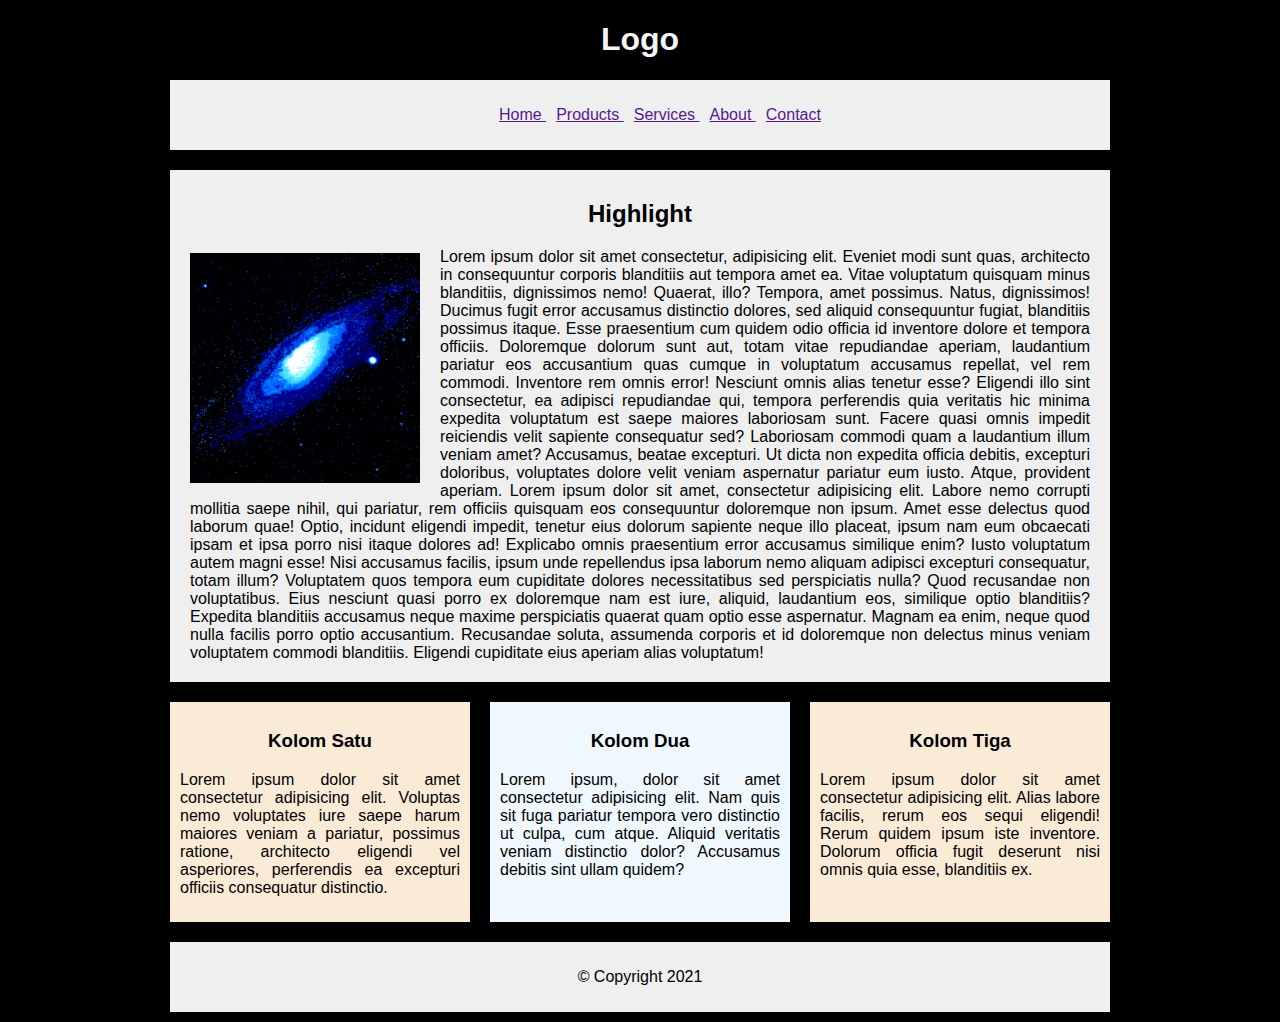
<file: CSS Layout/10 - Fixed Width Layout/index.html>
<!DOCTYPE html>
<html lang="en">
<head>
    <meta charset="UTF-8">
    <meta name="viewport" content="width=device-width, initial-scale=1.0">
    <title>Fixed width</title>
    <link rel="stylesheet" href="css/styles.css">
</head>
<body>
    <div id="header">
        <h1>
            Logo
        </h1>
        <div id="nav">
            <ul>
                <li>
                    <a href="">
                        Home
                    </a>
                </li>
                <li>
                    <a href="">
                        Products
                    </a>
                </li>
                <li>
                    <a href="">
                        Services
                    </a>
                </li>
                <li>
                    <a href="">
                        About
                    </a>
                </li>
                <li>
                    <a href="">
                        Contact
                    </a>
                </li>
            </ul>
        </div>
    </div>
    <div id="content">
        <div id="highlight">
            <h2>
                Highlight
            </h2>
            <img src="images/gambar.jpg" alt="gambar">
            <p>
                Lorem ipsum dolor sit amet consectetur, adipisicing elit. Eveniet modi sunt quas, architecto in consequuntur corporis blanditiis aut tempora amet ea. Vitae voluptatum quisquam minus blanditiis, dignissimos nemo! Quaerat, illo?
                Tempora, amet possimus. Natus, dignissimos! Ducimus fugit error accusamus distinctio dolores, sed aliquid consequuntur fugiat, blanditiis possimus itaque. Esse praesentium cum quidem odio officia id inventore dolore et tempora officiis.
                Doloremque dolorum sunt aut, totam vitae repudiandae aperiam, laudantium pariatur eos accusantium quas cumque in voluptatum accusamus repellat, vel rem commodi. Inventore rem omnis error! Nesciunt omnis alias tenetur esse?
                Eligendi illo sint consectetur, ea adipisci repudiandae qui, tempora perferendis quia veritatis hic minima expedita voluptatum est saepe maiores laboriosam sunt. Facere quasi omnis impedit reiciendis velit sapiente consequatur sed?
                Laboriosam commodi quam a laudantium illum veniam amet? Accusamus, beatae excepturi. Ut dicta non expedita officia debitis, excepturi doloribus, voluptates dolore velit veniam aspernatur pariatur eum iusto. Atque, provident aperiam.
                Lorem ipsum dolor sit amet, consectetur adipisicing elit. Labore nemo corrupti mollitia saepe nihil, qui pariatur, rem officiis quisquam eos consequuntur doloremque non ipsum. Amet esse delectus quod laborum quae!
                Optio, incidunt eligendi impedit, tenetur eius dolorum sapiente neque illo placeat, ipsum nam eum obcaecati ipsam et ipsa porro nisi itaque dolores ad! Explicabo omnis praesentium error accusamus similique enim?
                Iusto voluptatum autem magni esse! Nisi accusamus facilis, ipsum unde repellendus ipsa laborum nemo aliquam adipisci excepturi consequatur, totam illum? Voluptatem quos tempora eum cupiditate dolores necessitatibus sed perspiciatis nulla?
                Quod recusandae non voluptatibus. Eius nesciunt quasi porro ex doloremque nam est iure, aliquid, laudantium eos, similique optio blanditiis? Expedita blanditiis accusamus neque maxime perspiciatis quaerat quam optio esse aspernatur.
                Magnam ea enim, neque quod nulla facilis porro optio accusantium. Recusandae soluta, assumenda corporis et id doloremque non delectus minus veniam voluptatem commodi blanditiis. Eligendi cupiditate eius aperiam alias voluptatum!
            </p>
        </div>
        <div class="article column1">
            <h3>
                Kolom Satu
            </h3>
            <p>
                Lorem ipsum dolor sit amet consectetur adipisicing elit. Voluptas nemo voluptates iure saepe harum maiores veniam a pariatur, possimus ratione, architecto eligendi vel asperiores, perferendis ea excepturi officiis consequatur distinctio.
            </p>
        </div>
        <div class="article column2">
            <h3>
                Kolom Dua
            </h3>
            <p>
                Lorem ipsum, dolor sit amet consectetur adipisicing elit. Nam quis sit fuga pariatur tempora vero distinctio ut culpa, cum atque. Aliquid veritatis veniam distinctio dolor? Accusamus debitis sint ullam quidem?
            </p>
        </div>
        <div class="article column3">
            <h3>
                Kolom Tiga
            </h3>
            <p>
                Lorem ipsum dolor sit amet consectetur adipisicing elit. Alias labore facilis, rerum eos sequi eligendi! Rerum quidem ipsum iste inventore. Dolorum officia fugit deserunt nisi omnis quia esse, blanditiis ex.
            </p>
        </div>
    </div>
    <div id="footer">
        <p>
            &copy; Copyright 2021
        </p>
    </div>
</body>
</html>
</file>
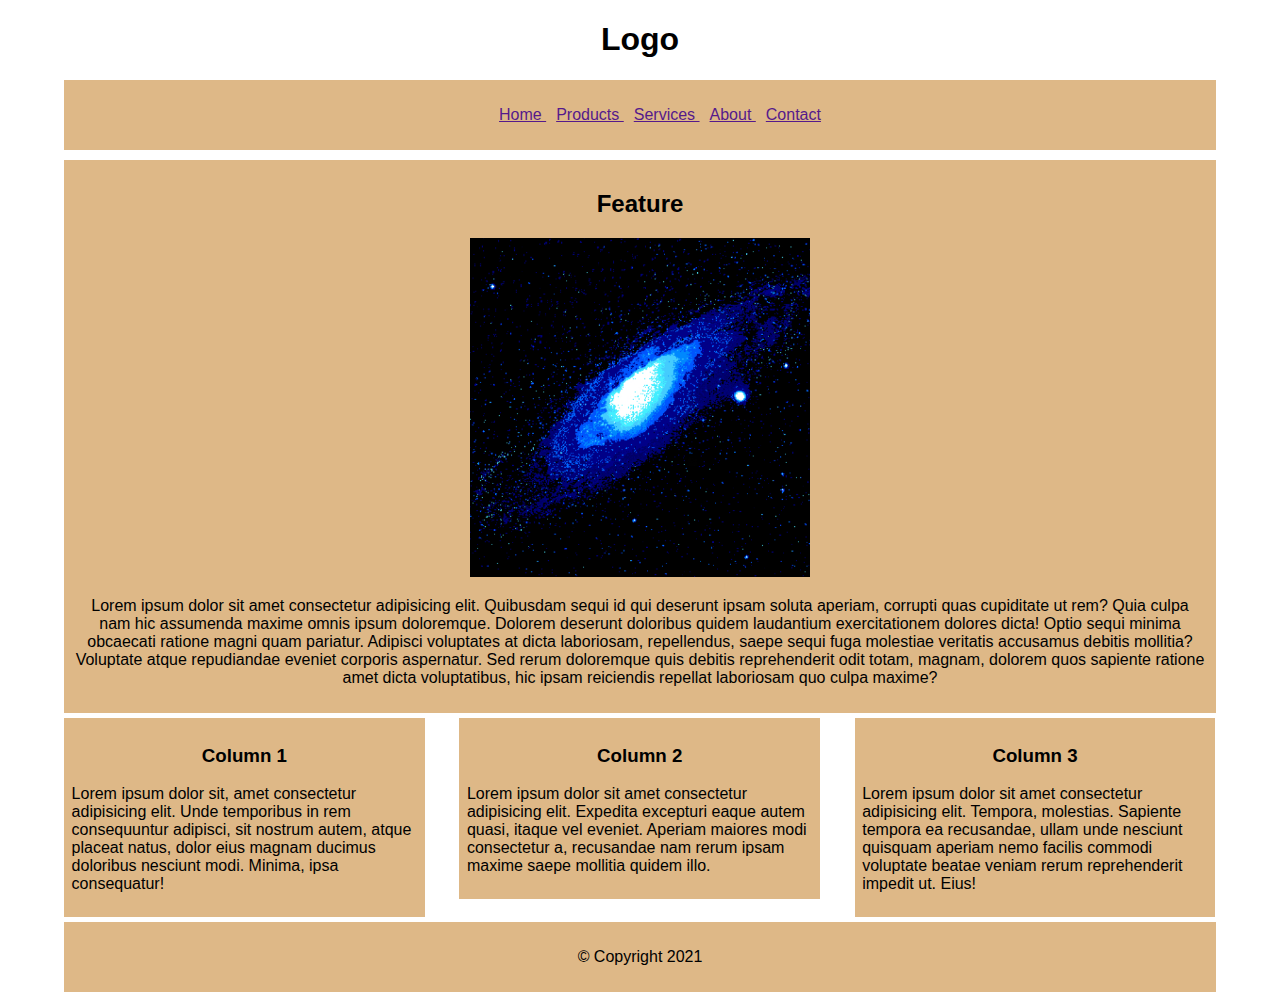
<file: CSS Layout/11 - Liquid Layout/index.html>
<!DOCTYPE html>
<html lang="en">
<head>
    <meta charset="UTF-8">
    <meta name="viewport" content="width=device-width, initial-scale=1.0">
    <title>Liquid Layout</title>
    <link rel="stylesheet" href="css/styles.css">
</head>
<body>
    <div class="header">
        <h1>
            Logo
        </h1>
        <div class="nav">
            <ul>
                <li>
                    <a href="">
                        Home
                    </a>
                </li>
                <li>
                    <a href="">
                        Products
                    </a>
                </li>
                <li>
                    <a href="">
                        Services
                    </a>
                </li>
                <li>
                    <a href="">
                        About
                    </a>
                </li>
                <li>
                    <a href="">
                        Contact
                    </a>
                </li>
            </ul>
        </div>
    </div>
    <div class="content">
        <div class="feature">
            <h2>
                Feature
            </h2>
            <img src="images/gambar.jpg" alt="gambar">
            <p>
                Lorem ipsum dolor sit amet consectetur adipisicing elit. Quibusdam sequi id qui deserunt ipsam soluta aperiam, corrupti quas cupiditate ut rem? Quia culpa nam hic assumenda maxime omnis ipsum doloremque.
                Dolorem deserunt doloribus quidem laudantium exercitationem dolores dicta! Optio sequi minima obcaecati ratione magni quam pariatur. Adipisci voluptates at dicta laboriosam, repellendus, saepe sequi fuga molestiae veritatis accusamus debitis mollitia?
                Voluptate atque repudiandae eveniet corporis aspernatur. Sed rerum doloremque quis debitis reprehenderit odit totam, magnam, dolorem quos sapiente ratione amet dicta voluptatibus, hic ipsam reiciendis repellat laboriosam quo culpa maxime?
            </p>
        </div>
        <div class="article column1">
            <h3>
                Column 1
            </h3>
            <p>
                Lorem ipsum dolor sit, amet consectetur adipisicing elit. Unde temporibus in rem consequuntur adipisci, sit nostrum autem, atque placeat natus, dolor eius magnam ducimus doloribus nesciunt modi. Minima, ipsa consequatur!
            </p>
        </div>
        <div class="article column2">
            <h3>
                Column 2
            </h3>
            <p>
                Lorem ipsum dolor sit amet consectetur adipisicing elit. Expedita excepturi eaque autem quasi, itaque vel eveniet. Aperiam maiores modi consectetur a, recusandae nam rerum ipsam maxime saepe mollitia quidem illo.
            </p>
        </div>
        <div class="article column3">
            <h3>
                Column 3
            </h3>
            <p>
                Lorem ipsum dolor sit amet consectetur adipisicing elit. Tempora, molestias. Sapiente tempora ea recusandae, ullam unde nesciunt quisquam aperiam nemo facilis commodi voluptate beatae veniam rerum reprehenderit impedit ut. Eius!
            </p>
        </div>
    </div>
    <div class="footer">
        <p>
            &copy; Copyright 2021
        </p>
    </div>
</body>
</html>
</file>
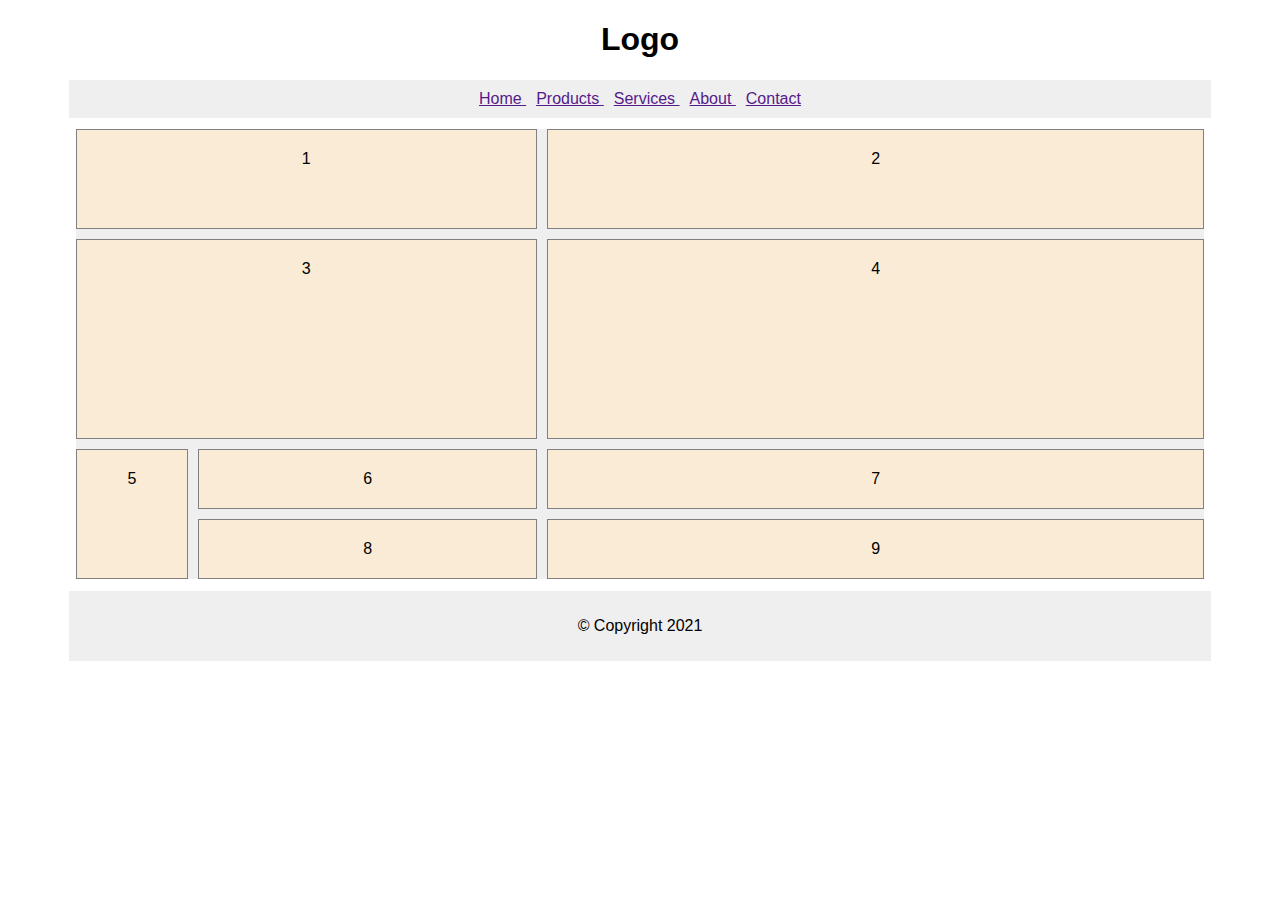
<file: CSS Layout/12 - Grid Layout/index.html>
<!DOCTYPE html>
<html lang="en">
<head>
    <meta charset="UTF-8">
    <meta name="viewport" content="width=device-width, initial-scale=1.0">
    <title>Grid Layout</title>
    <link rel="stylesheet" href="css/styles.css">
</head>
<body>
    <div class="header">
        <h1>
            Logo
        </h1>
        <div class="nav">
            <li>
                <a href="">
                    Home
                </a>
            </li>
            <li>
                <a href="">
                    Products
                </a>
            </li>
            <li>
                <a href="">
                    Services
                </a>
            </li>
            <li>
                <a href="">
                    About
                </a>
            </li>
            <li>
                <a href="">
                    Contact
                </a>
            </li>
        </div>
    </div>
    <div class="grid-container">
        <div class="grid-item item1">
            1
        </div>
        <div class="grid-item">
            2
        </div>
        <div class="grid-item item3">
            3
        </div>
        <div class="grid-item">
            4
        </div>
        <div class="grid-item item5">
            5
        </div>
        <div class="grid-item">
            6
        </div>
        <div class="grid-item">
            7
        </div>
        <div class="grid-item">
            8
        </div>
        <div class="grid-item">
            9
        </div>
    </div>
    <div class="footer">
        <p>
            &copy; Copyright 2021
        </p>
    </div>
</body>
</html>
</file>
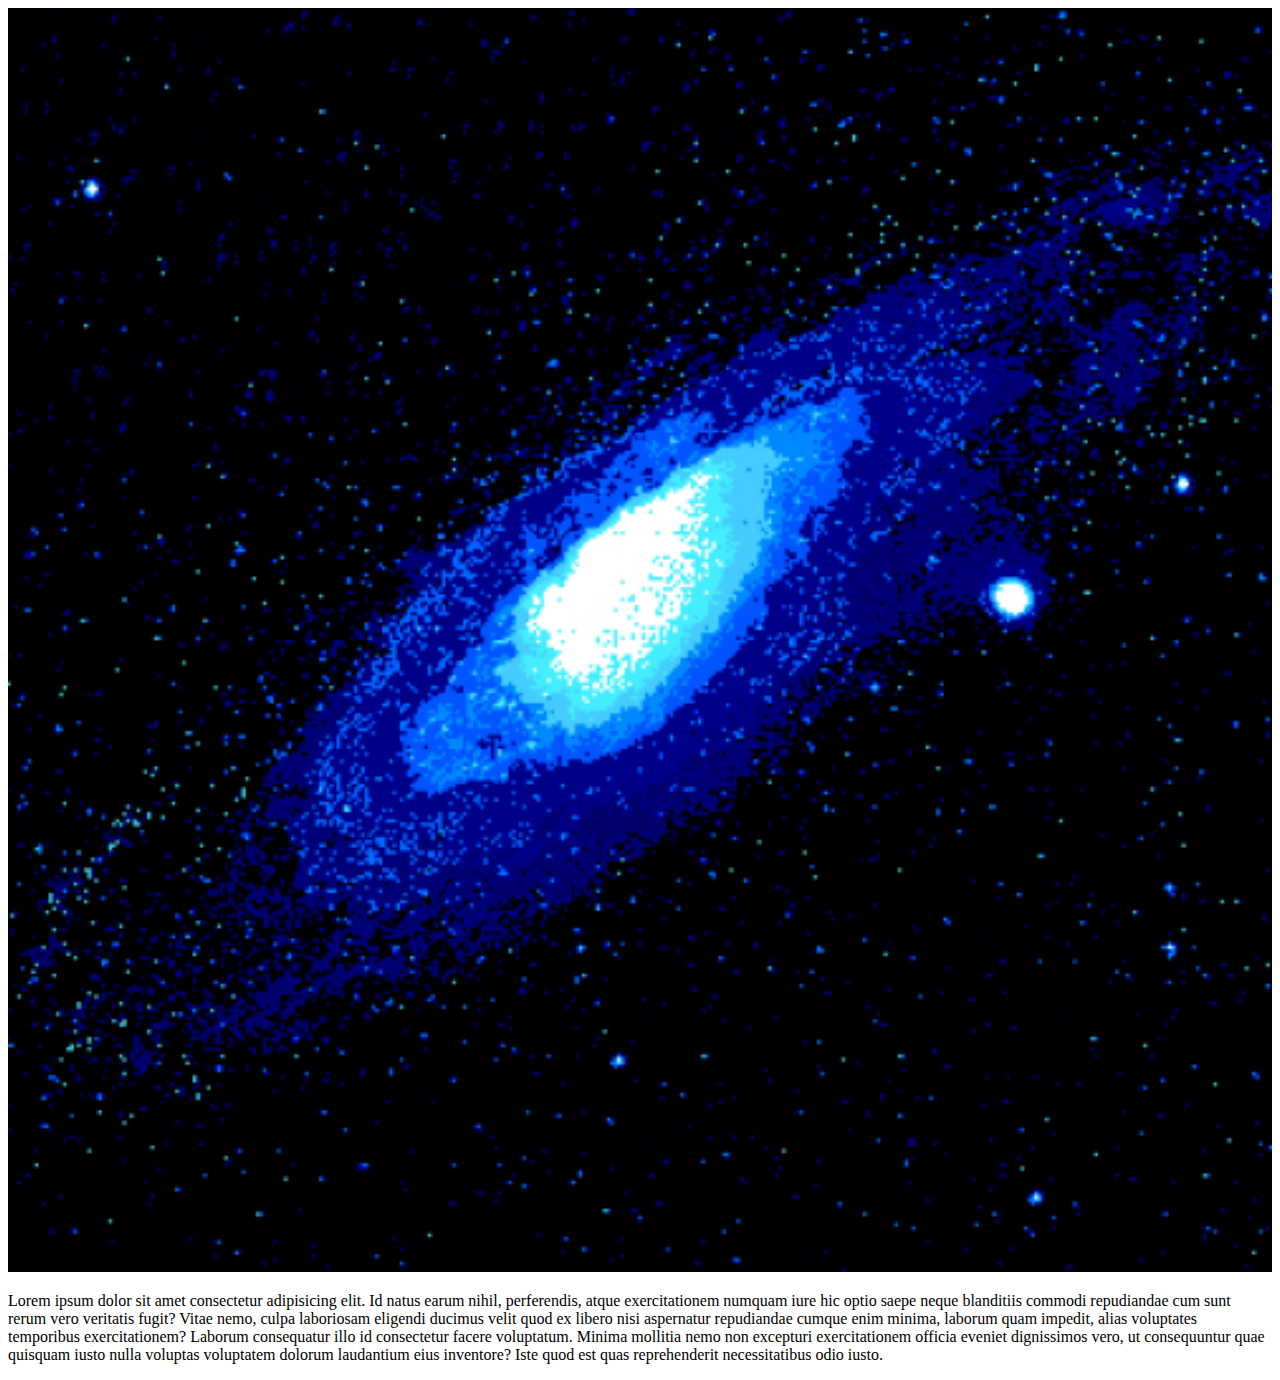
<file: CSS Layout/13 - Responsive Layout - Intro dan Viewport/index.html>
<!DOCTYPE html>
<html lang="en">
<head>
    <meta charset="UTF-8">
    <meta name="viewport" content="width=device-width, initial-scale=1.0">
    <title>Responsive Layout</title>
</head>
<body>
    <img src="images/gambar.jpg" alt="gambar" width="100%">
    <p>
        Lorem ipsum dolor sit amet consectetur adipisicing elit. Id natus earum nihil, perferendis, atque exercitationem numquam iure hic optio saepe neque blanditiis commodi repudiandae cum sunt rerum vero veritatis fugit?
        Vitae nemo, culpa laboriosam eligendi ducimus velit quod ex libero nisi aspernatur repudiandae cumque enim minima, laborum quam impedit, alias voluptates temporibus exercitationem? Laborum consequatur illo id consectetur facere voluptatum.
        Minima mollitia nemo non excepturi exercitationem officia eveniet dignissimos vero, ut consequuntur quae quisquam iusto nulla voluptas voluptatem dolorum laudantium eius inventore? Iste quod est quas reprehenderit necessitatibus odio iusto.
    </p>
</body>
</html>
</file>
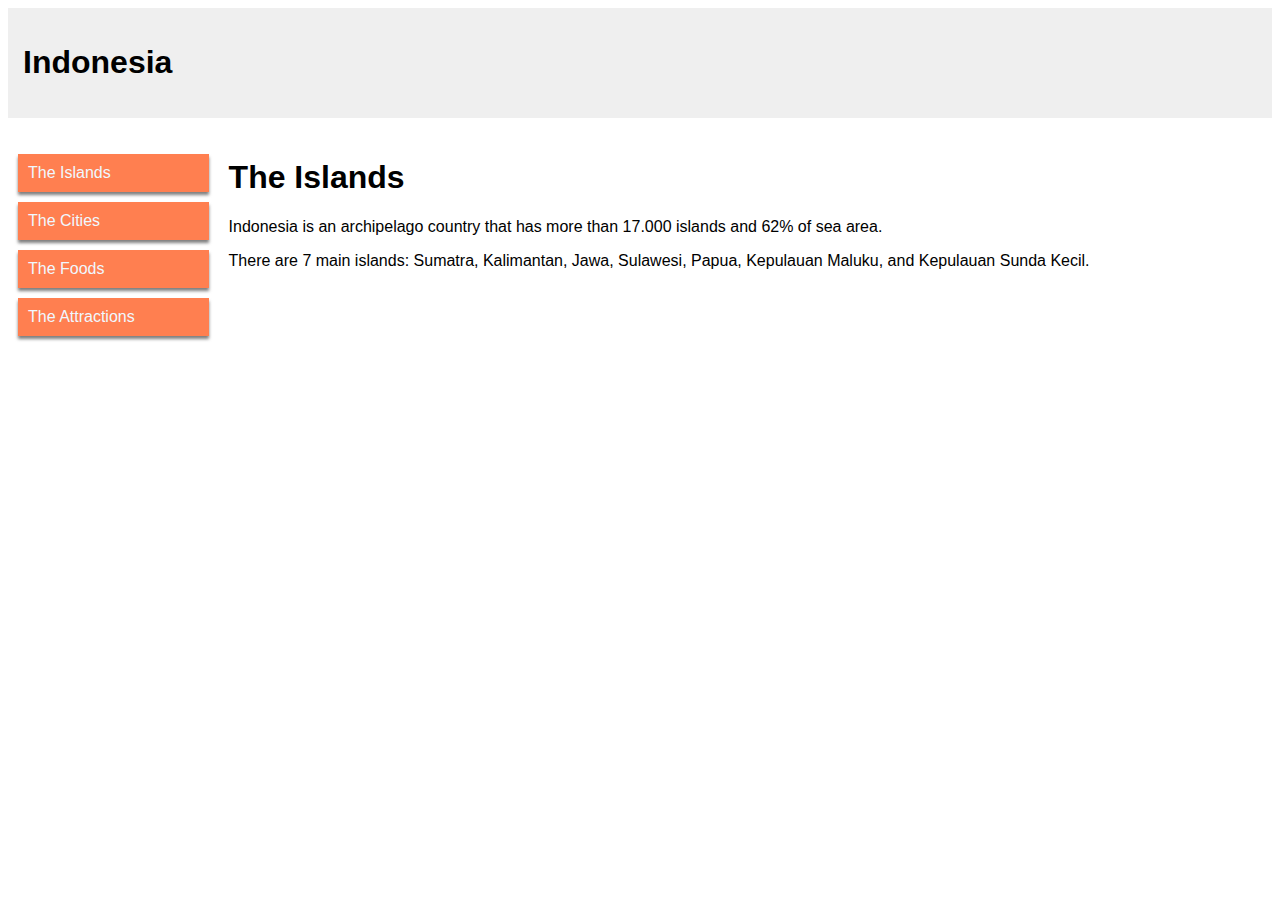
<file: CSS Layout/14 - Responsive Layout - Grid View/index.html>
<!DOCTYPE html>
<html lang="en">
<head>
    <meta charset="UTF-8">
    <meta name="viewport" content="width=device-width, initial-scale=1.0">
    <title>Responsive Layout</title>
    <link rel="stylesheet" href="css/styles.css">
</head>
<body>
    <div class="header">
        <h1>
            Indonesia
        </h1>
    </div>
    <div class="container">
        <div class="menu col-2">
            <ul>
                <li>
                    The Islands
                </li>
                <li>
                    The Cities
                </li>
                <li>
                    The Foods
                </li>
                <li>
                    The Attractions
                </li>
            </ul>
        </div>
        <div class="content col-10">
            <h1>
                The Islands
            </h1>
            <p>
                Indonesia is an archipelago country that has more than 17.000 islands and 62% of sea area.
            </p>
            <p>
                There are 7 main islands: Sumatra, Kalimantan, Jawa, Sulawesi, Papua, Kepulauan Maluku, and Kepulauan Sunda Kecil.
            </p>
        </div>
    </div>
</body>
</html>
</file>
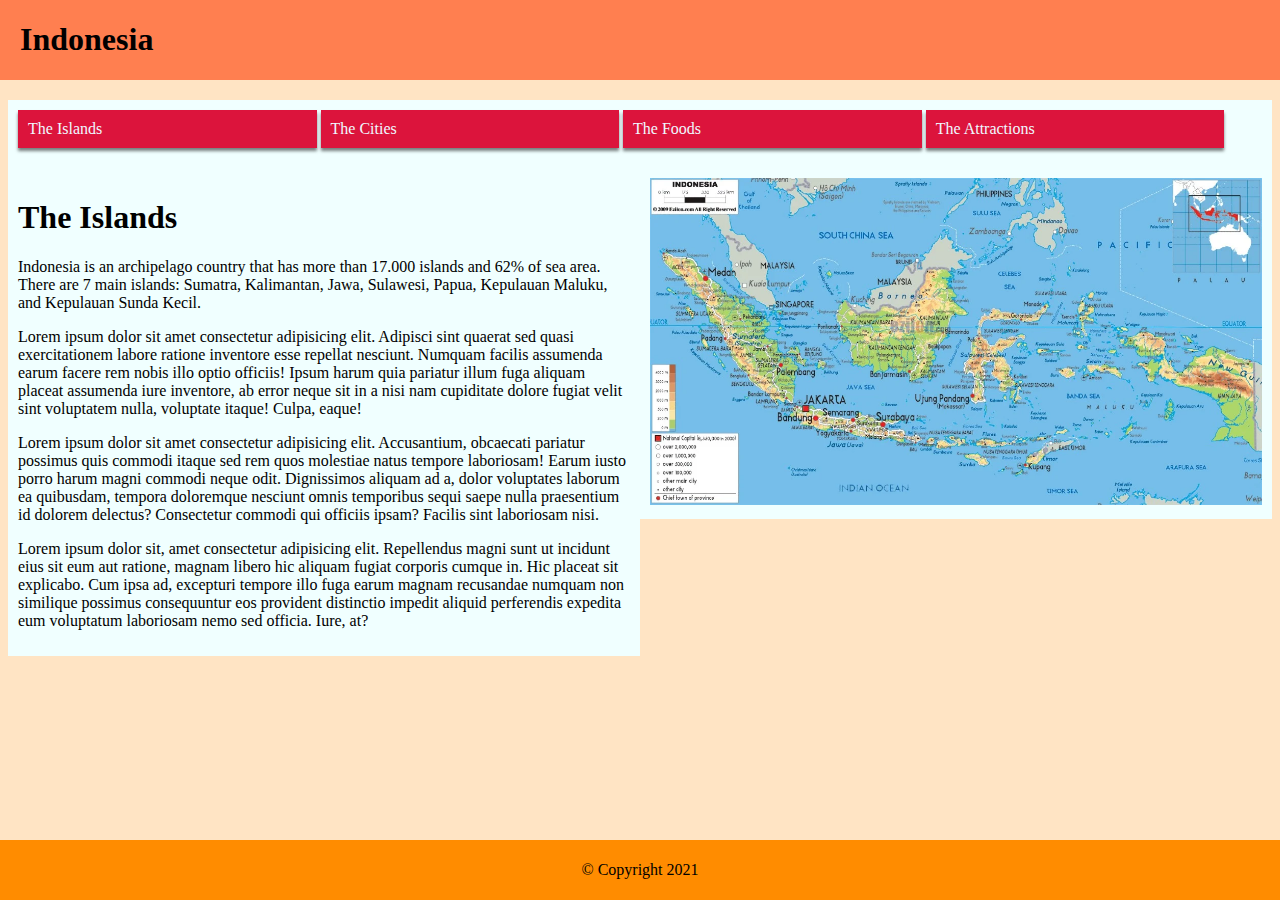
<file: CSS Layout/16 - Latihan Mobile Responsive Layout/index.html>
<!DOCTYPE html>
<html lang="en">
<head>
    <meta charset="UTF-8">
    <meta name="viewport" content="width=device-width, initial-scale=1.0">
    <title>Latihan Mobile First</title>
    <link rel="stylesheet" href="css/styles.css">
</head>
<body>
    <div class="header">
        <h1>Indonesia</h1>
    </div>
    <div class="container">
        <div class="menu col-12">
            <ul>
                <li>The Islands</li>
                <li>The Cities</li>
                <li>The Foods</li>
                <li>The Attractions</li>
            </ul>
        </div>
        <div class="konten col-6">
            <h1>The Islands</h1>
            <p>
                Indonesia is an archipelago country that has more than 17.000 islands and 62% of sea area. There are 7 main islands: Sumatra, Kalimantan, Jawa, Sulawesi, Papua, Kepulauan Maluku, and Kepulauan Sunda Kecil.
            </p>
            <p>
                Lorem ipsum dolor sit amet consectetur adipisicing elit. Adipisci sint quaerat sed quasi exercitationem labore ratione inventore esse repellat nesciunt. Numquam facilis assumenda earum facere rem nobis illo optio officiis!
                Ipsum harum quia pariatur illum fuga aliquam placeat assumenda iure inventore, ab error neque sit in a nisi nam cupiditate dolore fugiat velit sint voluptatem nulla, voluptate itaque! Culpa, eaque!
            </p>
            <p>
                Lorem ipsum dolor sit amet consectetur adipisicing elit. Accusantium, obcaecati pariatur possimus quis commodi itaque sed rem quos molestiae natus tempore laboriosam! Earum iusto porro harum magni commodi neque odit.
                Dignissimos aliquam ad a, dolor voluptates laborum ea quibusdam, tempora doloremque nesciunt omnis temporibus sequi saepe nulla praesentium id dolorem delectus? Consectetur commodi qui officiis ipsam? Facilis sint laboriosam nisi.
            </p>
            <p>
                Lorem ipsum dolor sit, amet consectetur adipisicing elit. Repellendus magni sunt ut incidunt eius sit eum aut ratione, magnam libero hic aliquam fugiat corporis cumque in. Hic placeat sit explicabo.
                Cum ipsa ad, excepturi tempore illo fuga earum magnam recusandae numquam non similique possimus consequuntur eos provident distinctio impedit aliquid perferendis expedita eum voluptatum laboriosam nemo sed officia. Iure, at?
            </p>
        </div>
        <div class="gambar col-6">
            <img src="images/peta.jpg" alt="peta">
        </div>
    </div>
    <div class="footer">
        <p>
            &copy; Copyright 2021
        </p>
    </div>
</body>
</html>
</file>
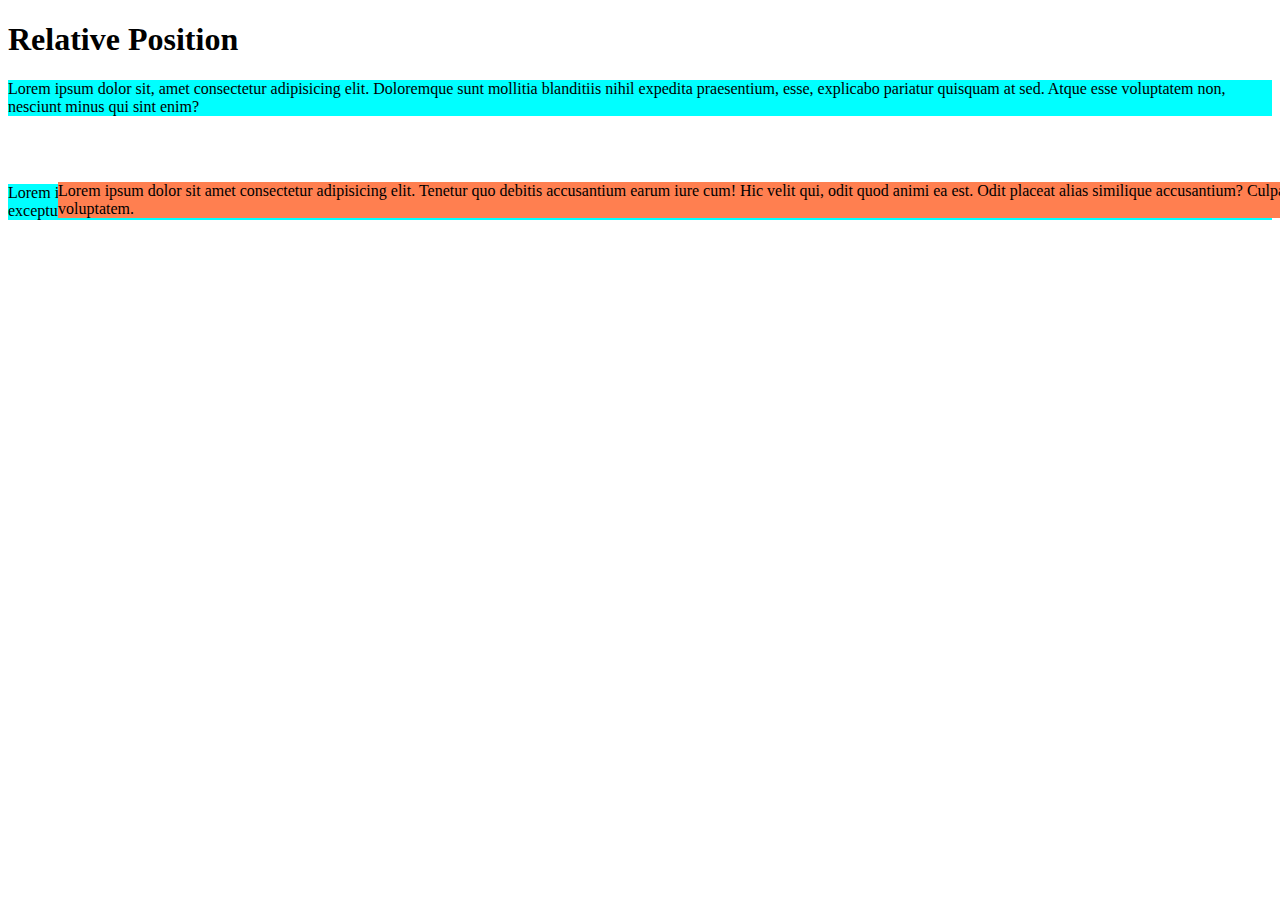
<file: CSS Layout/2 - Relative Position/index.html>
<!DOCTYPE html>
<html lang="en">
<head>
    <meta charset="UTF-8">
    <meta name="viewport" content="width=device-width, initial-scale=1.0">
    <title>Relative Position</title>
    <link rel="stylesheet" href="css/styles.css">
</head>
<body>
    <h1>
        Relative Position
    </h1>
    <p>
        Lorem ipsum dolor sit, amet consectetur adipisicing elit. Doloremque sunt mollitia blanditiis nihil expedita praesentium, esse, explicabo pariatur quisquam at sed. Atque esse voluptatem non, nesciunt minus qui sint enim?
    </p>
    <p class="relative">
        Lorem ipsum dolor sit amet consectetur adipisicing elit. Tenetur quo debitis accusantium earum iure cum! Hic velit qui, odit quod animi ea est. Odit placeat alias similique accusantium? Culpa, voluptatem.
    </p>
    <p>
        Lorem ipsum dolor sit amet consectetur adipisicing elit. Adipisci numquam nam molestiae facere dicta itaque! Iusto illum blanditiis dolorum ullam assumenda ratione recusandae? Provident, excepturi facere. In officiis ducimus ex.
    </p>
</body>
</html>
</file>
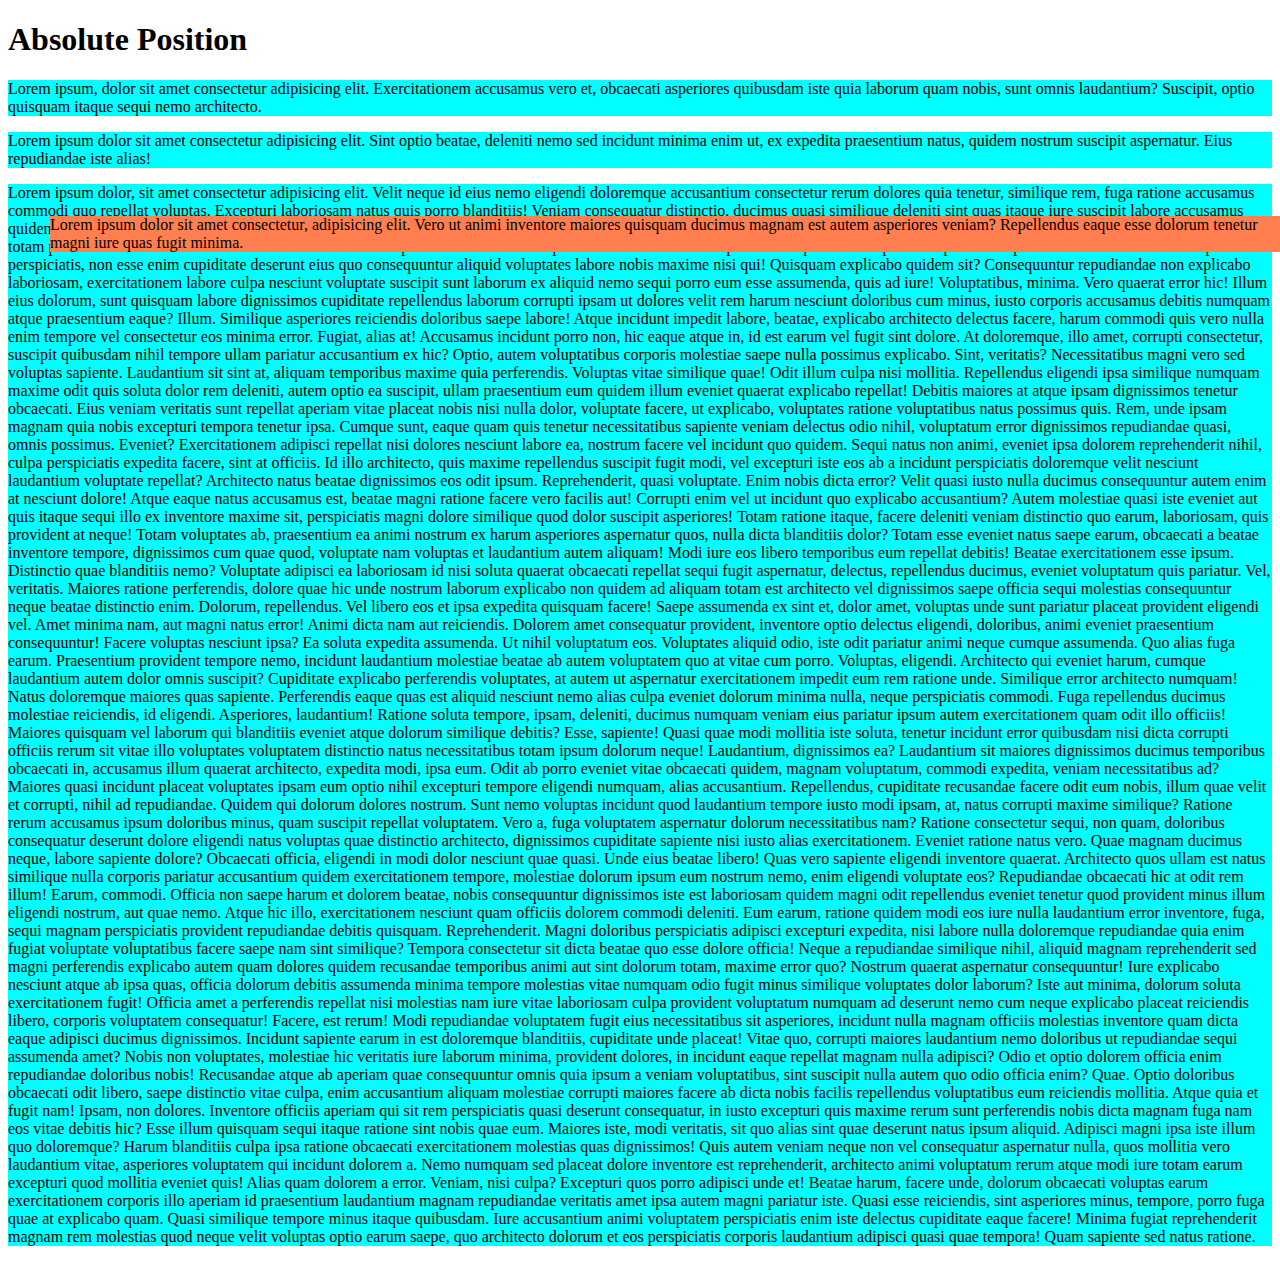
<file: CSS Layout/3 - Absolute Position/index.html>
<!DOCTYPE html>
<html lang="en">
<head>
    <meta charset="UTF-8">
    <meta name="viewport" content="width=device-width, initial-scale=1.0">
    <title>Absolute Position</title>
    <link rel="stylesheet" href="css/styles.css">
</head>
<body>
    <h1>
        Absolute Position
    </h1>
    <p>
        Lorem ipsum, dolor sit amet consectetur adipisicing elit. Exercitationem accusamus vero et, obcaecati asperiores quibusdam iste quia laborum quam nobis, sunt omnis laudantium? Suscipit, optio quisquam itaque sequi nemo architecto.
    </p>
    <p class="posisi-absolute">
        Lorem ipsum dolor sit amet consectetur, adipisicing elit. Vero ut animi inventore maiores quisquam ducimus magnam est autem asperiores veniam? Repellendus eaque esse dolorum tenetur magni iure quas fugit minima.
    </p>
    <p>
        Lorem ipsum dolor sit amet consectetur adipisicing elit. Sint optio beatae, deleniti nemo sed incidunt minima enim ut, ex expedita praesentium natus, quidem nostrum suscipit aspernatur. Eius repudiandae iste alias!
    </p>
    <p>
        Lorem ipsum dolor, sit amet consectetur adipisicing elit. Velit neque id eius nemo eligendi doloremque accusantium consectetur rerum dolores quia tenetur, similique rem, fuga ratione accusamus commodi quo repellat voluptas.
        Excepturi laboriosam natus quis porro blanditiis! Veniam consequatur distinctio, ducimus quasi similique deleniti sint quas itaque iure suscipit labore accusamus quidem at recusandae repellendus facilis veritatis reprehenderit non doloribus ratione!
        Fuga debitis amet neque impedit eveniet mollitia totam obcaecati excepturi, doloremque quisquam? Rem cum totam praesentium vero facere officiis ut soluta mollitia corrupti labore! Modi eius reprehenderit distinctio corrupti iure.
        Neque odio tempore voluptates voluptatibus alias illum. Rem voluptas animi perspiciatis, non esse enim cupiditate deserunt eius quo consequuntur aliquid voluptates labore nobis maxime nisi qui! Quisquam explicabo quidem sit?
        Consequuntur repudiandae non explicabo laboriosam, exercitationem labore culpa nesciunt voluptate suscipit sunt laborum ex aliquid nemo sequi porro eum esse assumenda, quis ad iure! Voluptatibus, minima. Vero quaerat error hic!
        Illum eius dolorum, sunt quisquam labore dignissimos cupiditate repellendus laborum corrupti ipsam ut dolores velit rem harum nesciunt doloribus cum minus, iusto corporis accusamus debitis numquam atque praesentium eaque? Illum.
        Similique asperiores reiciendis doloribus saepe labore! Atque incidunt impedit labore, beatae, explicabo architecto delectus facere, harum commodi quis vero nulla enim tempore vel consectetur eos minima error. Fugiat, alias at!
        Accusamus incidunt porro non, hic eaque atque in, id est earum vel fugit sint dolore. At doloremque, illo amet, corrupti consectetur, suscipit quibusdam nihil tempore ullam pariatur accusantium ex hic?
        Optio, autem voluptatibus corporis molestiae saepe nulla possimus explicabo. Sint, veritatis? Necessitatibus magni vero sed voluptas sapiente. Laudantium sit sint at, aliquam temporibus maxime quia perferendis. Voluptas vitae similique quae!
        Odit illum culpa nisi mollitia. Repellendus eligendi ipsa similique numquam maxime odit quis soluta dolor rem deleniti, autem optio ea suscipit, ullam praesentium eum quidem illum eveniet quaerat explicabo repellat!
        Debitis maiores at atque ipsam dignissimos tenetur obcaecati. Eius veniam veritatis sunt repellat aperiam vitae placeat nobis nisi nulla dolor, voluptate facere, ut explicabo, voluptates ratione voluptatibus natus possimus quis.
        Rem, unde ipsam magnam quia nobis excepturi tempora tenetur ipsa. Cumque sunt, eaque quam quis tenetur necessitatibus sapiente veniam delectus odio nihil, voluptatum error dignissimos repudiandae quasi, omnis possimus. Eveniet?
        Exercitationem adipisci repellat nisi dolores nesciunt labore ea, nostrum facere vel incidunt quo quidem. Sequi natus non animi, eveniet ipsa dolorem reprehenderit nihil, culpa perspiciatis expedita facere, sint at officiis.
        Id illo architecto, quis maxime repellendus suscipit fugit modi, vel excepturi iste eos ab a incidunt perspiciatis doloremque velit nesciunt laudantium voluptate repellat? Architecto natus beatae dignissimos eos odit ipsum.
        Reprehenderit, quasi voluptate. Enim nobis dicta error? Velit quasi iusto nulla ducimus consequuntur autem enim at nesciunt dolore! Atque eaque natus accusamus est, beatae magni ratione facere vero facilis aut!
        Corrupti enim vel ut incidunt quo explicabo accusantium? Autem molestiae quasi iste eveniet aut quis itaque sequi illo ex inventore maxime sit, perspiciatis magni dolore similique quod dolor suscipit asperiores!
        Totam ratione itaque, facere deleniti veniam distinctio quo earum, laboriosam, quis provident at neque! Totam voluptates ab, praesentium ea animi nostrum ex harum asperiores aspernatur quos, nulla dicta blanditiis dolor?
        Totam esse eveniet natus saepe earum, obcaecati a beatae inventore tempore, dignissimos cum quae quod, voluptate nam voluptas et laudantium autem aliquam! Modi iure eos libero temporibus eum repellat debitis!
        Beatae exercitationem esse ipsum. Distinctio quae blanditiis nemo? Voluptate adipisci ea laboriosam id nisi soluta quaerat obcaecati repellat sequi fugit aspernatur, delectus, repellendus ducimus, eveniet voluptatum quis pariatur. Vel, veritatis.
        Maiores ratione perferendis, dolore quae hic unde nostrum laborum explicabo non quidem ad aliquam totam est architecto vel dignissimos saepe officia sequi molestias consequuntur neque beatae distinctio enim. Dolorum, repellendus.
        Vel libero eos et ipsa expedita quisquam facere! Saepe assumenda ex sint et, dolor amet, voluptas unde sunt pariatur placeat provident eligendi vel. Amet minima nam, aut magni natus error!
        Animi dicta nam aut reiciendis. Dolorem amet consequatur provident, inventore optio delectus eligendi, doloribus, animi eveniet praesentium consequuntur! Facere voluptas nesciunt ipsa? Ea soluta expedita assumenda. Ut nihil voluptatum eos.
        Voluptates aliquid odio, iste odit pariatur animi neque cumque assumenda. Quo alias fuga earum. Praesentium provident tempore nemo, incidunt laudantium molestiae beatae ab autem voluptatem quo at vitae cum porro.
        Voluptas, eligendi. Architecto qui eveniet harum, cumque laudantium autem dolor omnis suscipit? Cupiditate explicabo perferendis voluptates, at autem ut aspernatur exercitationem impedit eum rem ratione unde. Similique error architecto numquam!
        Natus doloremque maiores quas sapiente. Perferendis eaque quas est aliquid nesciunt nemo alias culpa eveniet dolorum minima nulla, neque perspiciatis commodi. Fuga repellendus ducimus molestiae reiciendis, id eligendi. Asperiores, laudantium!
        Ratione soluta tempore, ipsam, deleniti, ducimus numquam veniam eius pariatur ipsum autem exercitationem quam odit illo officiis! Maiores quisquam vel laborum qui blanditiis eveniet atque dolorum similique debitis? Esse, sapiente!
        Quasi quae modi mollitia iste soluta, tenetur incidunt error quibusdam nisi dicta corrupti officiis rerum sit vitae illo voluptates voluptatem distinctio natus necessitatibus totam ipsum dolorum neque! Laudantium, dignissimos ea?
        Laudantium sit maiores dignissimos ducimus temporibus obcaecati in, accusamus illum quaerat architecto, expedita modi, ipsa eum. Odit ab porro eveniet vitae obcaecati quidem, magnam voluptatum, commodi expedita, veniam necessitatibus ad?
        Maiores quasi incidunt placeat voluptates ipsam eum optio nihil excepturi tempore eligendi numquam, alias accusantium. Repellendus, cupiditate recusandae facere odit eum nobis, illum quae velit et corrupti, nihil ad repudiandae.
        Quidem qui dolorum dolores nostrum. Sunt nemo voluptas incidunt quod laudantium tempore iusto modi ipsam, at, natus corrupti maxime similique? Ratione rerum accusamus ipsum doloribus minus, quam suscipit repellat voluptatem.
        Vero a, fuga voluptatem aspernatur dolorum necessitatibus nam? Ratione consectetur sequi, non quam, doloribus consequatur deserunt dolore eligendi natus voluptas quae distinctio architecto, dignissimos cupiditate sapiente nisi iusto alias exercitationem.
        Eveniet ratione natus vero. Quae magnam ducimus neque, labore sapiente dolore? Obcaecati officia, eligendi in modi dolor nesciunt quae quasi. Unde eius beatae libero! Quas vero sapiente eligendi inventore quaerat.
        Architecto quos ullam est natus similique nulla corporis pariatur accusantium quidem exercitationem tempore, molestiae dolorum ipsum eum nostrum nemo, enim eligendi voluptate eos? Repudiandae obcaecati hic at odit rem illum!
        Earum, commodi. Officia non saepe harum et dolorem beatae, nobis consequuntur dignissimos iste est laboriosam quidem magni odit repellendus eveniet tenetur quod provident minus illum eligendi nostrum, aut quae nemo.
        Atque hic illo, exercitationem nesciunt quam officiis dolorem commodi deleniti. Eum earum, ratione quidem modi eos iure nulla laudantium error inventore, fuga, sequi magnam perspiciatis provident repudiandae debitis quisquam. Reprehenderit.
        Magni doloribus perspiciatis adipisci excepturi expedita, nisi labore nulla doloremque repudiandae quia enim fugiat voluptate voluptatibus facere saepe nam sint similique? Tempora consectetur sit dicta beatae quo esse dolore officia!
        Neque a repudiandae similique nihil, aliquid magnam reprehenderit sed magni perferendis explicabo autem quam dolores quidem recusandae temporibus animi aut sint dolorum totam, maxime error quo? Nostrum quaerat aspernatur consequuntur!
        Iure explicabo nesciunt atque ab ipsa quas, officia dolorum debitis assumenda minima tempore molestias vitae numquam odio fugit minus similique voluptates dolor laborum? Iste aut minima, dolorum soluta exercitationem fugit!
        Officia amet a perferendis repellat nisi molestias nam iure vitae laboriosam culpa provident voluptatum numquam ad deserunt nemo cum neque explicabo placeat reiciendis libero, corporis voluptatem consequatur! Facere, est rerum!
        Modi repudiandae voluptatem fugit eius necessitatibus sit asperiores, incidunt nulla magnam officiis molestias inventore quam dicta eaque adipisci ducimus dignissimos. Incidunt sapiente earum in est doloremque blanditiis, cupiditate unde placeat!
        Vitae quo, corrupti maiores laudantium nemo doloribus ut repudiandae sequi assumenda amet? Nobis non voluptates, molestiae hic veritatis iure laborum minima, provident dolores, in incidunt eaque repellat magnam nulla adipisci?
        Odio et optio dolorem officia enim repudiandae doloribus nobis! Recusandae atque ab aperiam quae consequuntur omnis quia ipsum a veniam voluptatibus, sint suscipit nulla autem quo odio officia enim? Quae.
        Optio doloribus obcaecati odit libero, saepe distinctio vitae culpa, enim accusantium aliquam molestiae corrupti maiores facere ab dicta nobis facilis repellendus voluptatibus eum reiciendis mollitia. Atque quia et fugit nam!
        Ipsam, non dolores. Inventore officiis aperiam qui sit rem perspiciatis quasi deserunt consequatur, in iusto excepturi quis maxime rerum sunt perferendis nobis dicta magnam fuga nam eos vitae debitis hic?
        Esse illum quisquam sequi itaque ratione sint nobis quae eum. Maiores iste, modi veritatis, sit quo alias sint quae deserunt natus ipsum aliquid. Adipisci magni ipsa iste illum quo doloremque?
        Harum blanditiis culpa ipsa ratione obcaecati exercitationem molestias quas dignissimos! Quis autem veniam neque non vel consequatur aspernatur nulla, quos mollitia vero laudantium vitae, asperiores voluptatem qui incidunt dolorem a.
        Nemo numquam sed placeat dolore inventore est reprehenderit, architecto animi voluptatum rerum atque modi iure totam earum excepturi quod mollitia eveniet quis! Alias quam dolorem a error. Veniam, nisi culpa?
        Excepturi quos porro adipisci unde et! Beatae harum, facere unde, dolorum obcaecati voluptas earum exercitationem corporis illo aperiam id praesentium laudantium magnam repudiandae veritatis amet ipsa autem magni pariatur iste.
        Quasi esse reiciendis, sint asperiores minus, tempore, porro fuga quae at explicabo quam. Quasi similique tempore minus itaque quibusdam. Iure accusantium animi voluptatem perspiciatis enim iste delectus cupiditate eaque facere!
        Minima fugiat reprehenderit magnam rem molestias quod neque velit voluptas optio earum saepe, quo architecto dolorum et eos perspiciatis corporis laudantium adipisci quasi quae tempora! Quam sapiente sed natus ratione.
    </p>
</body>
</html>
</file>
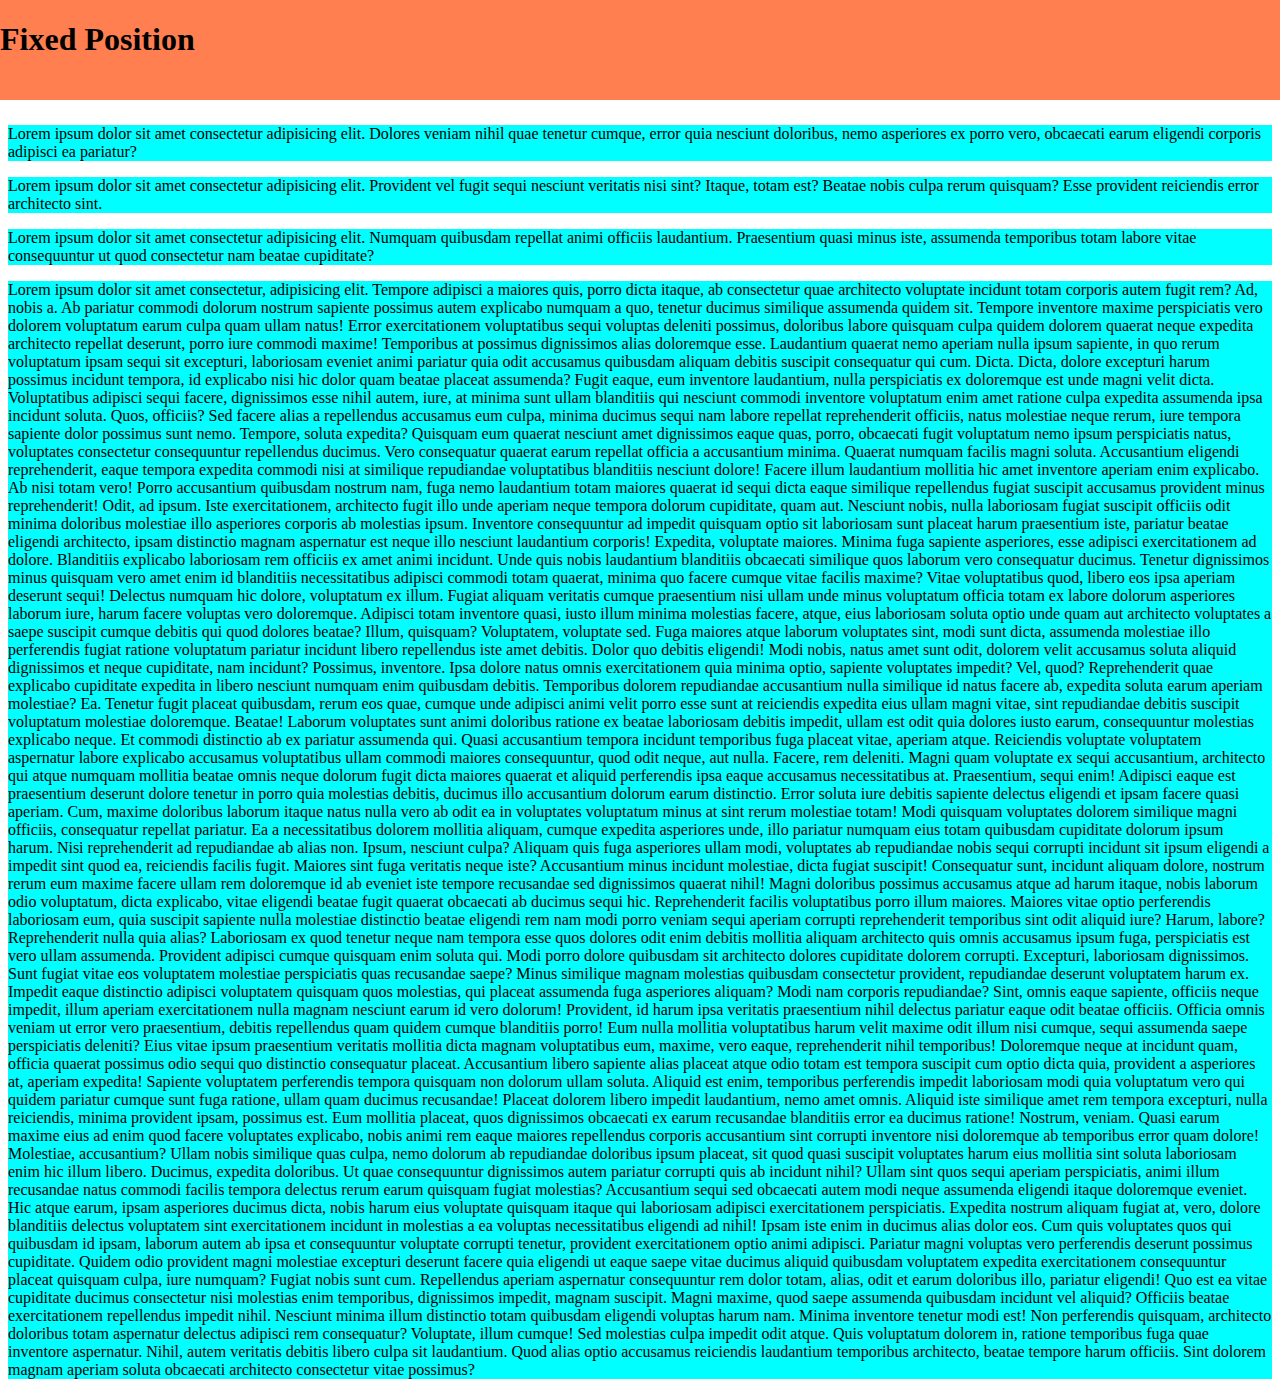
<file: CSS Layout/4 - Fixed Position/index.html>
<!DOCTYPE html>
<html lang="en">
<head>
    <meta charset="UTF-8">
    <meta name="viewport" content="width=device-width, initial-scale=1.0">
    <title>Fixed Position</title>
    <link rel="stylesheet" href="css/styles.css">
</head>
<body>
    <div class="fixed-position">
        <h1>
            Fixed Position
        </h1>
    </div>
    <div class="container">
        <p>
            Lorem ipsum dolor sit amet consectetur adipisicing elit. Dolores veniam nihil quae tenetur cumque, error quia nesciunt doloribus, nemo asperiores ex porro vero, obcaecati earum eligendi corporis adipisci ea pariatur?
        </p>
        <p>
            Lorem ipsum dolor sit amet consectetur adipisicing elit. Provident vel fugit sequi nesciunt veritatis nisi sint? Itaque, totam est? Beatae nobis culpa rerum quisquam? Esse provident reiciendis error architecto sint.
        </p>
        <p>
            Lorem ipsum dolor sit amet consectetur adipisicing elit. Numquam quibusdam repellat animi officiis laudantium. Praesentium quasi minus iste, assumenda temporibus totam labore vitae consequuntur ut quod consectetur nam beatae cupiditate?
        </p>
        <p>
            Lorem ipsum dolor sit amet consectetur, adipisicing elit. Tempore adipisci a maiores quis, porro dicta itaque, ab consectetur quae architecto voluptate incidunt totam corporis autem fugit rem? Ad, nobis a.
            Ab pariatur commodi dolorum nostrum sapiente possimus autem explicabo numquam a quo, tenetur ducimus similique assumenda quidem sit. Tempore inventore maxime perspiciatis vero dolorem voluptatum earum culpa quam ullam natus!
            Error exercitationem voluptatibus sequi voluptas deleniti possimus, doloribus labore quisquam culpa quidem dolorem quaerat neque expedita architecto repellat deserunt, porro iure commodi maxime! Temporibus at possimus dignissimos alias doloremque esse.
            Laudantium quaerat nemo aperiam nulla ipsum sapiente, in quo rerum voluptatum ipsam sequi sit excepturi, laboriosam eveniet animi pariatur quia odit accusamus quibusdam aliquam debitis suscipit consequatur qui cum. Dicta.
            Dicta, dolore excepturi harum possimus incidunt tempora, id explicabo nisi hic dolor quam beatae placeat assumenda? Fugit eaque, eum inventore laudantium, nulla perspiciatis ex doloremque est unde magni velit dicta.
            Voluptatibus adipisci sequi facere, dignissimos esse nihil autem, iure, at minima sunt ullam blanditiis qui nesciunt commodi inventore voluptatum enim amet ratione culpa expedita assumenda ipsa incidunt soluta. Quos, officiis?
            Sed facere alias a repellendus accusamus eum culpa, minima ducimus sequi nam labore repellat reprehenderit officiis, natus molestiae neque rerum, iure tempora sapiente dolor possimus sunt nemo. Tempore, soluta expedita?
            Quisquam eum quaerat nesciunt amet dignissimos eaque quas, porro, obcaecati fugit voluptatum nemo ipsum perspiciatis natus, voluptates consectetur consequuntur repellendus ducimus. Vero consequatur quaerat earum repellat officia a accusantium minima.
            Quaerat numquam facilis magni soluta. Accusantium eligendi reprehenderit, eaque tempora expedita commodi nisi at similique repudiandae voluptatibus blanditiis nesciunt dolore! Facere illum laudantium mollitia hic amet inventore aperiam enim explicabo.
            Ab nisi totam vero! Porro accusantium quibusdam nostrum nam, fuga nemo laudantium totam maiores quaerat id sequi dicta eaque similique repellendus fugiat suscipit accusamus provident minus reprehenderit! Odit, ad ipsum.
            Iste exercitationem, architecto fugit illo unde aperiam neque tempora dolorum cupiditate, quam aut. Nesciunt nobis, nulla laboriosam fugiat suscipit officiis odit minima doloribus molestiae illo asperiores corporis ab molestias ipsum.
            Inventore consequuntur ad impedit quisquam optio sit laboriosam sunt placeat harum praesentium iste, pariatur beatae eligendi architecto, ipsam distinctio magnam aspernatur est neque illo nesciunt laudantium corporis! Expedita, voluptate maiores.
            Minima fuga sapiente asperiores, esse adipisci exercitationem ad dolore. Blanditiis explicabo laboriosam rem officiis ex amet animi incidunt. Unde quis nobis laudantium blanditiis obcaecati similique quos laborum vero consequatur ducimus.
            Tenetur dignissimos minus quisquam vero amet enim id blanditiis necessitatibus adipisci commodi totam quaerat, minima quo facere cumque vitae facilis maxime? Vitae voluptatibus quod, libero eos ipsa aperiam deserunt sequi!
            Delectus numquam hic dolore, voluptatum ex illum. Fugiat aliquam veritatis cumque praesentium nisi ullam unde minus voluptatum officia totam ex labore dolorum asperiores laborum iure, harum facere voluptas vero doloremque.
            Adipisci totam inventore quasi, iusto illum minima molestias facere, atque, eius laboriosam soluta optio unde quam aut architecto voluptates a saepe suscipit cumque debitis qui quod dolores beatae? Illum, quisquam?
            Voluptatem, voluptate sed. Fuga maiores atque laborum voluptates sint, modi sunt dicta, assumenda molestiae illo perferendis fugiat ratione voluptatum pariatur incidunt libero repellendus iste amet debitis. Dolor quo debitis eligendi!
            Modi nobis, natus amet sunt odit, dolorem velit accusamus soluta aliquid dignissimos et neque cupiditate, nam incidunt? Possimus, inventore. Ipsa dolore natus omnis exercitationem quia minima optio, sapiente voluptates impedit?
            Vel, quod? Reprehenderit quae explicabo cupiditate expedita in libero nesciunt numquam enim quibusdam debitis. Temporibus dolorem repudiandae accusantium nulla similique id natus facere ab, expedita soluta earum aperiam molestiae? Ea.
            Tenetur fugit placeat quibusdam, rerum eos quae, cumque unde adipisci animi velit porro esse sunt at reiciendis expedita eius ullam magni vitae, sint repudiandae debitis suscipit voluptatum molestiae doloremque. Beatae!
            Laborum voluptates sunt animi doloribus ratione ex beatae laboriosam debitis impedit, ullam est odit quia dolores iusto earum, consequuntur molestias explicabo neque. Et commodi distinctio ab ex pariatur assumenda qui.
            Quasi accusantium tempora incidunt temporibus fuga placeat vitae, aperiam atque. Reiciendis voluptate voluptatem aspernatur labore explicabo accusamus voluptatibus ullam commodi maiores consequuntur, quod odit neque, aut nulla. Facere, rem deleniti.
            Magni quam voluptate ex sequi accusantium, architecto qui atque numquam mollitia beatae omnis neque dolorum fugit dicta maiores quaerat et aliquid perferendis ipsa eaque accusamus necessitatibus at. Praesentium, sequi enim!
            Adipisci eaque est praesentium deserunt dolore tenetur in porro quia molestias debitis, ducimus illo accusantium dolorum earum distinctio. Error soluta iure debitis sapiente delectus eligendi et ipsam facere quasi aperiam.
            Cum, maxime doloribus laborum itaque natus nulla vero ab odit ea in voluptates voluptatum minus at sint rerum molestiae totam! Modi quisquam voluptates dolorem similique magni officiis, consequatur repellat pariatur.
            Ea a necessitatibus dolorem mollitia aliquam, cumque expedita asperiores unde, illo pariatur numquam eius totam quibusdam cupiditate dolorum ipsum harum. Nisi reprehenderit ad repudiandae ab alias non. Ipsum, nesciunt culpa?
            Aliquam quis fuga asperiores ullam modi, voluptates ab repudiandae nobis sequi corrupti incidunt sit ipsum eligendi a impedit sint quod ea, reiciendis facilis fugit. Maiores sint fuga veritatis neque iste?
            Accusantium minus incidunt molestiae, dicta fugiat suscipit! Consequatur sunt, incidunt aliquam dolore, nostrum rerum eum maxime facere ullam rem doloremque id ab eveniet iste tempore recusandae sed dignissimos quaerat nihil!
            Magni doloribus possimus accusamus atque ad harum itaque, nobis laborum odio voluptatum, dicta explicabo, vitae eligendi beatae fugit quaerat obcaecati ab ducimus sequi hic. Reprehenderit facilis voluptatibus porro illum maiores.
            Maiores vitae optio perferendis laboriosam eum, quia suscipit sapiente nulla molestiae distinctio beatae eligendi rem nam modi porro veniam sequi aperiam corrupti reprehenderit temporibus sint odit aliquid iure? Harum, labore?
            Reprehenderit nulla quia alias? Laboriosam ex quod tenetur neque nam tempora esse quos dolores odit enim debitis mollitia aliquam architecto quis omnis accusamus ipsum fuga, perspiciatis est vero ullam assumenda.
            Provident adipisci cumque quisquam enim soluta qui. Modi porro dolore quibusdam sit architecto dolores cupiditate dolorem corrupti. Excepturi, laboriosam dignissimos. Sunt fugiat vitae eos voluptatem molestiae perspiciatis quas recusandae saepe?
            Minus similique magnam molestias quibusdam consectetur provident, repudiandae deserunt voluptatem harum ex. Impedit eaque distinctio adipisci voluptatem quisquam quos molestias, qui placeat assumenda fuga asperiores aliquam? Modi nam corporis repudiandae?
            Sint, omnis eaque sapiente, officiis neque impedit, illum aperiam exercitationem nulla magnam nesciunt earum id vero dolorum! Provident, id harum ipsa veritatis praesentium nihil delectus pariatur eaque odit beatae officiis.
            Officia omnis veniam ut error vero praesentium, debitis repellendus quam quidem cumque blanditiis porro! Eum nulla mollitia voluptatibus harum velit maxime odit illum nisi cumque, sequi assumenda saepe perspiciatis deleniti?
            Eius vitae ipsum praesentium veritatis mollitia dicta magnam voluptatibus eum, maxime, vero eaque, reprehenderit nihil temporibus! Doloremque neque at incidunt quam, officia quaerat possimus odio sequi quo distinctio consequatur placeat.
            Accusantium libero sapiente alias placeat atque odio totam est tempora suscipit cum optio dicta quia, provident a asperiores at, aperiam expedita! Sapiente voluptatem perferendis tempora quisquam non dolorum ullam soluta.
            Aliquid est enim, temporibus perferendis impedit laboriosam modi quia voluptatum vero qui quidem pariatur cumque sunt fuga ratione, ullam quam ducimus recusandae! Placeat dolorem libero impedit laudantium, nemo amet omnis.
            Aliquid iste similique amet rem tempora excepturi, nulla reiciendis, minima provident ipsam, possimus est. Eum mollitia placeat, quos dignissimos obcaecati ex earum recusandae blanditiis error ea ducimus ratione! Nostrum, veniam.
            Quasi earum maxime eius ad enim quod facere voluptates explicabo, nobis animi rem eaque maiores repellendus corporis accusantium sint corrupti inventore nisi doloremque ab temporibus error quam dolore! Molestiae, accusantium?
            Ullam nobis similique quas culpa, nemo dolorum ab repudiandae doloribus ipsum placeat, sit quod quasi suscipit voluptates harum eius mollitia sint soluta laboriosam enim hic illum libero. Ducimus, expedita doloribus.
            Ut quae consequuntur dignissimos autem pariatur corrupti quis ab incidunt nihil? Ullam sint quos sequi aperiam perspiciatis, animi illum recusandae natus commodi facilis tempora delectus rerum earum quisquam fugiat molestias?
            Accusantium sequi sed obcaecati autem modi neque assumenda eligendi itaque doloremque eveniet. Hic atque earum, ipsam asperiores ducimus dicta, nobis harum eius voluptate quisquam itaque qui laboriosam adipisci exercitationem perspiciatis.
            Expedita nostrum aliquam fugiat at, vero, dolore blanditiis delectus voluptatem sint exercitationem incidunt in molestias a ea voluptas necessitatibus eligendi ad nihil! Ipsam iste enim in ducimus alias dolor eos.
            Cum quis voluptates quos qui quibusdam id ipsam, laborum autem ab ipsa et consequuntur voluptate corrupti tenetur, provident exercitationem optio animi adipisci. Pariatur magni voluptas vero perferendis deserunt possimus cupiditate.
            Quidem odio provident magni molestiae excepturi deserunt facere quia eligendi ut eaque saepe vitae ducimus aliquid quibusdam voluptatem expedita exercitationem consequuntur placeat quisquam culpa, iure numquam? Fugiat nobis sunt cum.
            Repellendus aperiam aspernatur consequuntur rem dolor totam, alias, odit et earum doloribus illo, pariatur eligendi! Quo est ea vitae cupiditate ducimus consectetur nisi molestias enim temporibus, dignissimos impedit, magnam suscipit.
            Magni maxime, quod saepe assumenda quibusdam incidunt vel aliquid? Officiis beatae exercitationem repellendus impedit nihil. Nesciunt minima illum distinctio totam quibusdam eligendi voluptas harum nam. Minima inventore tenetur modi est!
            Non perferendis quisquam, architecto doloribus totam aspernatur delectus adipisci rem consequatur? Voluptate, illum cumque! Sed molestias culpa impedit odit atque. Quis voluptatum dolorem in, ratione temporibus fuga quae inventore aspernatur.
            Nihil, autem veritatis debitis libero culpa sit laudantium. Quod alias optio accusamus reiciendis laudantium temporibus architecto, beatae tempore harum officiis. Sint dolorem magnam aperiam soluta obcaecati architecto consectetur vitae possimus?
        </p>
    </div>
</body>
</html>
</file>
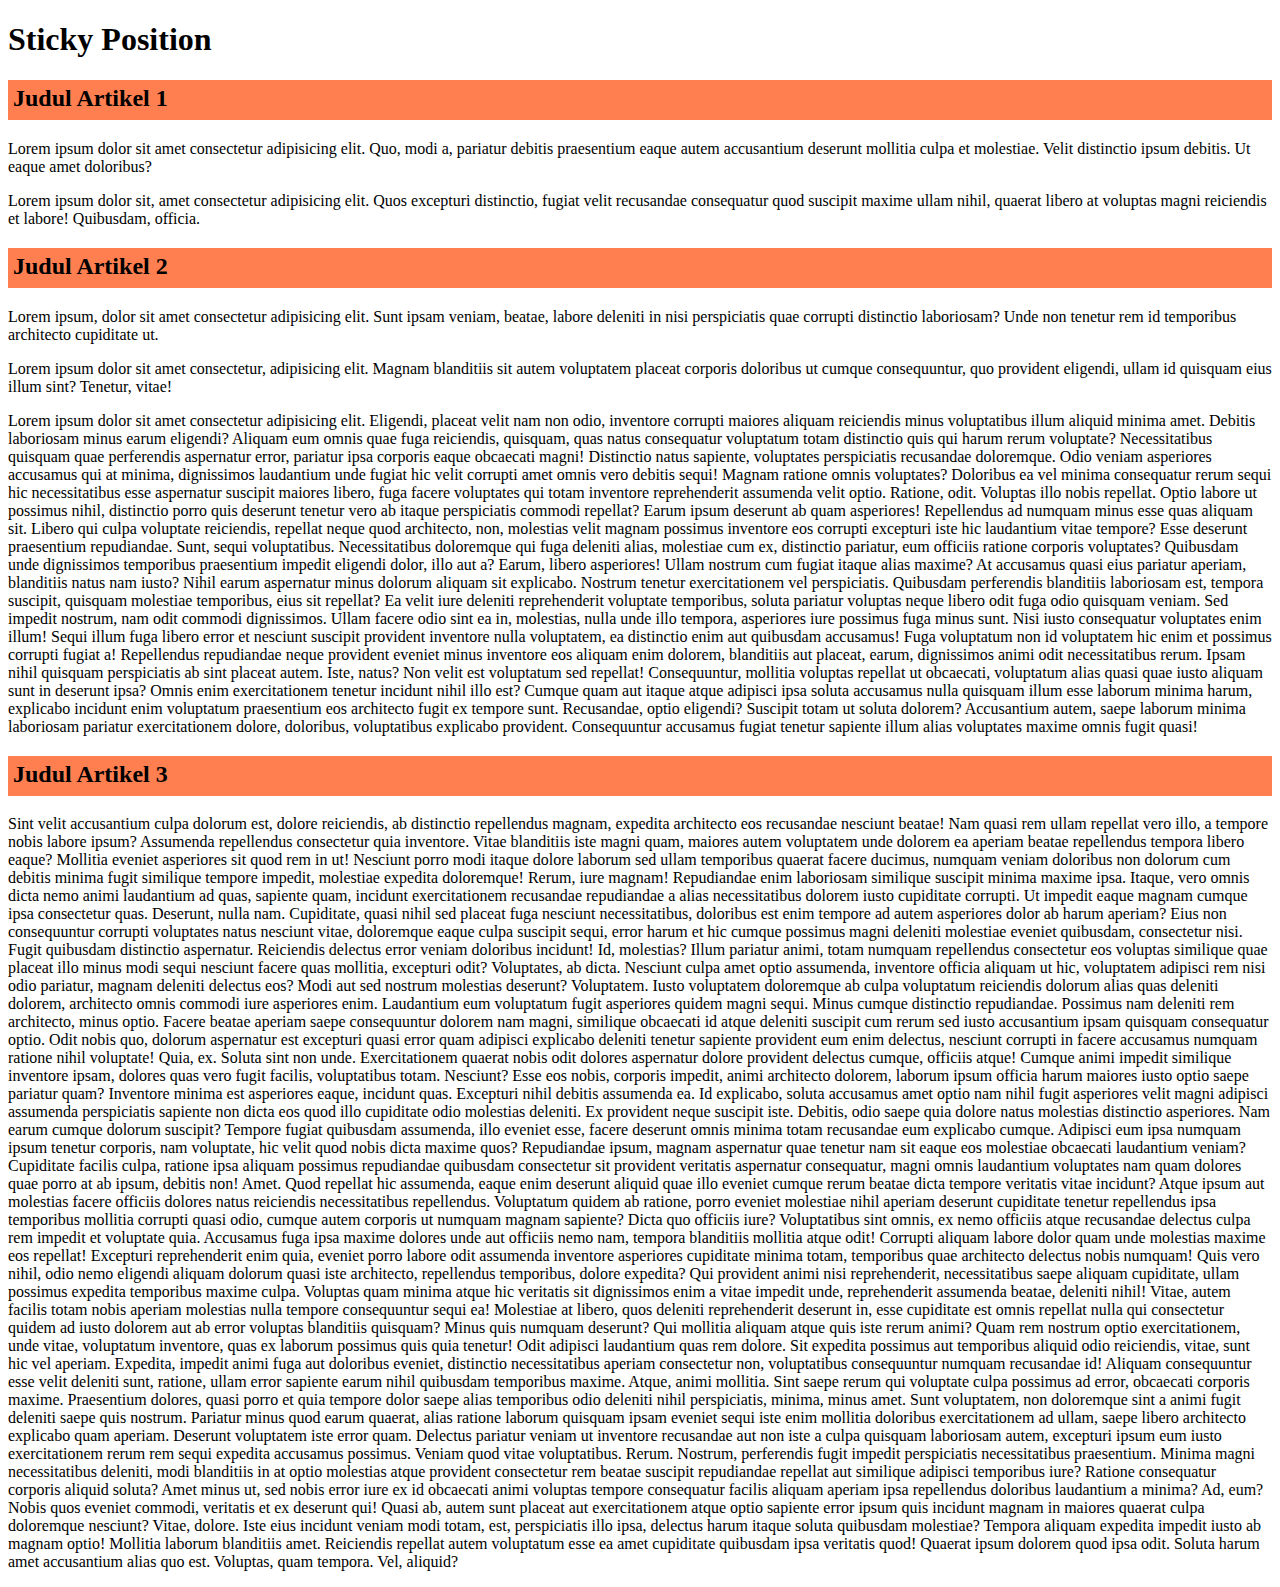
<file: CSS Layout/5 - Sticky Position/index.html>
<!DOCTYPE html>
<html lang="en">
<head>
    <meta charset="UTF-8">
    <meta name="viewport" content="width=device-width, initial-scale=1.0">
    <title>Sticky Position</title>
    <link rel="stylesheet" href="css/styles.css">
</head>
<body>
    <div class="header">
        <h1>
            Sticky Position
        </h1>
    </div>
    <h2 class="judul1">
        Judul Artikel 1
    </h2>
    <p>
        Lorem ipsum dolor sit amet consectetur adipisicing elit. Quo, modi a, pariatur debitis praesentium eaque autem accusantium deserunt mollitia culpa et molestiae. Velit distinctio ipsum debitis. Ut eaque amet doloribus?
    </p>
    <p>
        Lorem ipsum dolor sit, amet consectetur adipisicing elit. Quos excepturi distinctio, fugiat velit recusandae consequatur quod suscipit maxime ullam nihil, quaerat libero at voluptas magni reiciendis et labore! Quibusdam, officia.
    </p>
    <h2 class="judul2">
        Judul Artikel 2
    </h2>
    <p>
        Lorem ipsum, dolor sit amet consectetur adipisicing elit. Sunt ipsam veniam, beatae, labore deleniti in nisi perspiciatis quae corrupti distinctio laboriosam? Unde non tenetur rem id temporibus architecto cupiditate ut.
    </p>
    <p>
        Lorem ipsum dolor sit amet consectetur, adipisicing elit. Magnam blanditiis sit autem voluptatem placeat corporis doloribus ut cumque consequuntur, quo provident eligendi, ullam id quisquam eius illum sint? Tenetur, vitae!
    </p>
    <p>
        Lorem ipsum dolor sit amet consectetur adipisicing elit. Eligendi, placeat velit nam non odio, inventore corrupti maiores aliquam reiciendis minus voluptatibus illum aliquid minima amet. Debitis laboriosam minus earum eligendi?
        Aliquam eum omnis quae fuga reiciendis, quisquam, quas natus consequatur voluptatum totam distinctio quis qui harum rerum voluptate? Necessitatibus quisquam quae perferendis aspernatur error, pariatur ipsa corporis eaque obcaecati magni!
        Distinctio natus sapiente, voluptates perspiciatis recusandae doloremque. Odio veniam asperiores accusamus qui at minima, dignissimos laudantium unde fugiat hic velit corrupti amet omnis vero debitis sequi! Magnam ratione omnis voluptates?
        Doloribus ea vel minima consequatur rerum sequi hic necessitatibus esse aspernatur suscipit maiores libero, fuga facere voluptates qui totam inventore reprehenderit assumenda velit optio. Ratione, odit. Voluptas illo nobis repellat.
        Optio labore ut possimus nihil, distinctio porro quis deserunt tenetur vero ab itaque perspiciatis commodi repellat? Earum ipsum deserunt ab quam asperiores! Repellendus ad numquam minus esse quas aliquam sit.
        Libero qui culpa voluptate reiciendis, repellat neque quod architecto, non, molestias velit magnam possimus inventore eos corrupti excepturi iste hic laudantium vitae tempore? Esse deserunt praesentium repudiandae. Sunt, sequi voluptatibus.
        Necessitatibus doloremque qui fuga deleniti alias, molestiae cum ex, distinctio pariatur, eum officiis ratione corporis voluptates? Quibusdam unde dignissimos temporibus praesentium impedit eligendi dolor, illo aut a? Earum, libero asperiores!
        Ullam nostrum cum fugiat itaque alias maxime? At accusamus quasi eius pariatur aperiam, blanditiis natus nam iusto? Nihil earum aspernatur minus dolorum aliquam sit explicabo. Nostrum tenetur exercitationem vel perspiciatis.
        Quibusdam perferendis blanditiis laboriosam est, tempora suscipit, quisquam molestiae temporibus, eius sit repellat? Ea velit iure deleniti reprehenderit voluptate temporibus, soluta pariatur voluptas neque libero odit fuga odio quisquam veniam.
        Sed impedit nostrum, nam odit commodi dignissimos. Ullam facere odio sint ea in, molestias, nulla unde illo tempora, asperiores iure possimus fuga minus sunt. Nisi iusto consequatur voluptates enim illum!
        Sequi illum fuga libero error et nesciunt suscipit provident inventore nulla voluptatem, ea distinctio enim aut quibusdam accusamus! Fuga voluptatum non id voluptatem hic enim et possimus corrupti fugiat a!
        Repellendus repudiandae neque provident eveniet minus inventore eos aliquam enim dolorem, blanditiis aut placeat, earum, dignissimos animi odit necessitatibus rerum. Ipsam nihil quisquam perspiciatis ab sint placeat autem. Iste, natus?
        Non velit est voluptatum sed repellat! Consequuntur, mollitia voluptas repellat ut obcaecati, voluptatum alias quasi quae iusto aliquam sunt in deserunt ipsa? Omnis enim exercitationem tenetur incidunt nihil illo est?
        Cumque quam aut itaque atque adipisci ipsa soluta accusamus nulla quisquam illum esse laborum minima harum, explicabo incidunt enim voluptatum praesentium eos architecto fugit ex tempore sunt. Recusandae, optio eligendi?
        Suscipit totam ut soluta dolorem? Accusantium autem, saepe laborum minima laboriosam pariatur exercitationem dolore, doloribus, voluptatibus explicabo provident. Consequuntur accusamus fugiat tenetur sapiente illum alias voluptates maxime omnis fugit quasi!
    </p>
    <h2 class="judul3">
        Judul Artikel 3
    </h2>
    <p>
        Sint velit accusantium culpa dolorum est, dolore reiciendis, ab distinctio repellendus magnam, expedita architecto eos recusandae nesciunt beatae! Nam quasi rem ullam repellat vero illo, a tempore nobis labore ipsum?
        Assumenda repellendus consectetur quia inventore. Vitae blanditiis iste magni quam, maiores autem voluptatem unde dolorem ea aperiam beatae repellendus tempora libero eaque? Mollitia eveniet asperiores sit quod rem in ut!
        Nesciunt porro modi itaque dolore laborum sed ullam temporibus quaerat facere ducimus, numquam veniam doloribus non dolorum cum debitis minima fugit similique tempore impedit, molestiae expedita doloremque! Rerum, iure magnam!
        Repudiandae enim laboriosam similique suscipit minima maxime ipsa. Itaque, vero omnis dicta nemo animi laudantium ad quas, sapiente quam, incidunt exercitationem recusandae repudiandae a alias necessitatibus dolorem iusto cupiditate corrupti.
        Ut impedit eaque magnam cumque ipsa consectetur quas. Deserunt, nulla nam. Cupiditate, quasi nihil sed placeat fuga nesciunt necessitatibus, doloribus est enim tempore ad autem asperiores dolor ab harum aperiam?
        Eius non consequuntur corrupti voluptates natus nesciunt vitae, doloremque eaque culpa suscipit sequi, error harum et hic cumque possimus magni deleniti molestiae eveniet quibusdam, consectetur nisi. Fugit quibusdam distinctio aspernatur.
        Reiciendis delectus error veniam doloribus incidunt! Id, molestias? Illum pariatur animi, totam numquam repellendus consectetur eos voluptas similique quae placeat illo minus modi sequi nesciunt facere quas mollitia, excepturi odit?
        Voluptates, ab dicta. Nesciunt culpa amet optio assumenda, inventore officia aliquam ut hic, voluptatem adipisci rem nisi odio pariatur, magnam deleniti delectus eos? Modi aut sed nostrum molestias deserunt? Voluptatem.
        Iusto voluptatem doloremque ab culpa voluptatum reiciendis dolorum alias quas deleniti dolorem, architecto omnis commodi iure asperiores enim. Laudantium eum voluptatum fugit asperiores quidem magni sequi. Minus cumque distinctio repudiandae.
        Possimus nam deleniti rem architecto, minus optio. Facere beatae aperiam saepe consequuntur dolorem nam magni, similique obcaecati id atque deleniti suscipit cum rerum sed iusto accusantium ipsam quisquam consequatur optio.
        Odit nobis quo, dolorum aspernatur est excepturi quasi error quam adipisci explicabo deleniti tenetur sapiente provident eum enim delectus, nesciunt corrupti in facere accusamus numquam ratione nihil voluptate! Quia, ex.
        Soluta sint non unde. Exercitationem quaerat nobis odit dolores aspernatur dolore provident delectus cumque, officiis atque! Cumque animi impedit similique inventore ipsam, dolores quas vero fugit facilis, voluptatibus totam. Nesciunt?
        Esse eos nobis, corporis impedit, animi architecto dolorem, laborum ipsum officia harum maiores iusto optio saepe pariatur quam? Inventore minima est asperiores eaque, incidunt quas. Excepturi nihil debitis assumenda ea.
        Id explicabo, soluta accusamus amet optio nam nihil fugit asperiores velit magni adipisci assumenda perspiciatis sapiente non dicta eos quod illo cupiditate odio molestias deleniti. Ex provident neque suscipit iste.
        Debitis, odio saepe quia dolore natus molestias distinctio asperiores. Nam earum cumque dolorum suscipit? Tempore fugiat quibusdam assumenda, illo eveniet esse, facere deserunt omnis minima totam recusandae eum explicabo cumque.
        Adipisci eum ipsa numquam ipsum tenetur corporis, nam voluptate, hic velit quod nobis dicta maxime quos? Repudiandae ipsum, magnam aspernatur quae tenetur nam sit eaque eos molestiae obcaecati laudantium veniam?
        Cupiditate facilis culpa, ratione ipsa aliquam possimus repudiandae quibusdam consectetur sit provident veritatis aspernatur consequatur, magni omnis laudantium voluptates nam quam dolores quae porro at ab ipsum, debitis non! Amet.
        Quod repellat hic assumenda, eaque enim deserunt aliquid quae illo eveniet cumque rerum beatae dicta tempore veritatis vitae incidunt? Atque ipsum aut molestias facere officiis dolores natus reiciendis necessitatibus repellendus.
        Voluptatum quidem ab ratione, porro eveniet molestiae nihil aperiam deserunt cupiditate tenetur repellendus ipsa temporibus mollitia corrupti quasi odio, cumque autem corporis ut numquam magnam sapiente? Dicta quo officiis iure?
        Voluptatibus sint omnis, ex nemo officiis atque recusandae delectus culpa rem impedit et voluptate quia. Accusamus fuga ipsa maxime dolores unde aut officiis nemo nam, tempora blanditiis mollitia atque odit!
        Corrupti aliquam labore dolor quam unde molestias maxime eos repellat! Excepturi reprehenderit enim quia, eveniet porro labore odit assumenda inventore asperiores cupiditate minima totam, temporibus quae architecto delectus nobis numquam!
        Quis vero nihil, odio nemo eligendi aliquam dolorum quasi iste architecto, repellendus temporibus, dolore expedita? Qui provident animi nisi reprehenderit, necessitatibus saepe aliquam cupiditate, ullam possimus expedita temporibus maxime culpa.
        Voluptas quam minima atque hic veritatis sit dignissimos enim a vitae impedit unde, reprehenderit assumenda beatae, deleniti nihil! Vitae, autem facilis totam nobis aperiam molestias nulla tempore consequuntur sequi ea!
        Molestiae at libero, quos deleniti reprehenderit deserunt in, esse cupiditate est omnis repellat nulla qui consectetur quidem ad iusto dolorem aut ab error voluptas blanditiis quisquam? Minus quis numquam deserunt?
        Qui mollitia aliquam atque quis iste rerum animi? Quam rem nostrum optio exercitationem, unde vitae, voluptatum inventore, quas ex laborum possimus quis quia tenetur! Odit adipisci laudantium quas rem dolore.
        Sit expedita possimus aut temporibus aliquid odio reiciendis, vitae, sunt hic vel aperiam. Expedita, impedit animi fuga aut doloribus eveniet, distinctio necessitatibus aperiam consectetur non, voluptatibus consequuntur numquam recusandae id!
        Aliquam consequuntur esse velit deleniti sunt, ratione, ullam error sapiente earum nihil quibusdam temporibus maxime. Atque, animi mollitia. Sint saepe rerum qui voluptate culpa possimus ad error, obcaecati corporis maxime.
        Praesentium dolores, quasi porro et quia tempore dolor saepe alias temporibus odio deleniti nihil perspiciatis, minima, minus amet. Sunt voluptatem, non doloremque sint a animi fugit deleniti saepe quis nostrum.
        Pariatur minus quod earum quaerat, alias ratione laborum quisquam ipsam eveniet sequi iste enim mollitia doloribus exercitationem ad ullam, saepe libero architecto explicabo quam aperiam. Deserunt voluptatem iste error quam.
        Delectus pariatur veniam ut inventore recusandae aut non iste a culpa quisquam laboriosam autem, excepturi ipsum eum iusto exercitationem rerum rem sequi expedita accusamus possimus. Veniam quod vitae voluptatibus. Rerum.
        Nostrum, perferendis fugit impedit perspiciatis necessitatibus praesentium. Minima magni necessitatibus deleniti, modi blanditiis in at optio molestias atque provident consectetur rem beatae suscipit repudiandae repellat aut similique adipisci temporibus iure?
        Ratione consequatur corporis aliquid soluta? Amet minus ut, sed nobis error iure ex id obcaecati animi voluptas tempore consequatur facilis aliquam aperiam ipsa repellendus doloribus laudantium a minima? Ad, eum?
        Nobis quos eveniet commodi, veritatis et ex deserunt qui! Quasi ab, autem sunt placeat aut exercitationem atque optio sapiente error ipsum quis incidunt magnam in maiores quaerat culpa doloremque nesciunt?
        Vitae, dolore. Iste eius incidunt veniam modi totam, est, perspiciatis illo ipsa, delectus harum itaque soluta quibusdam molestiae? Tempora aliquam expedita impedit iusto ab magnam optio! Mollitia laborum blanditiis amet.
        Reiciendis repellat autem voluptatum esse ea amet cupiditate quibusdam ipsa veritatis quod! Quaerat ipsum dolorem quod ipsa odit. Soluta harum amet accusantium alias quo est. Voluptas, quam tempora. Vel, aliquid?
    </p>
</body>
</html>
</file>
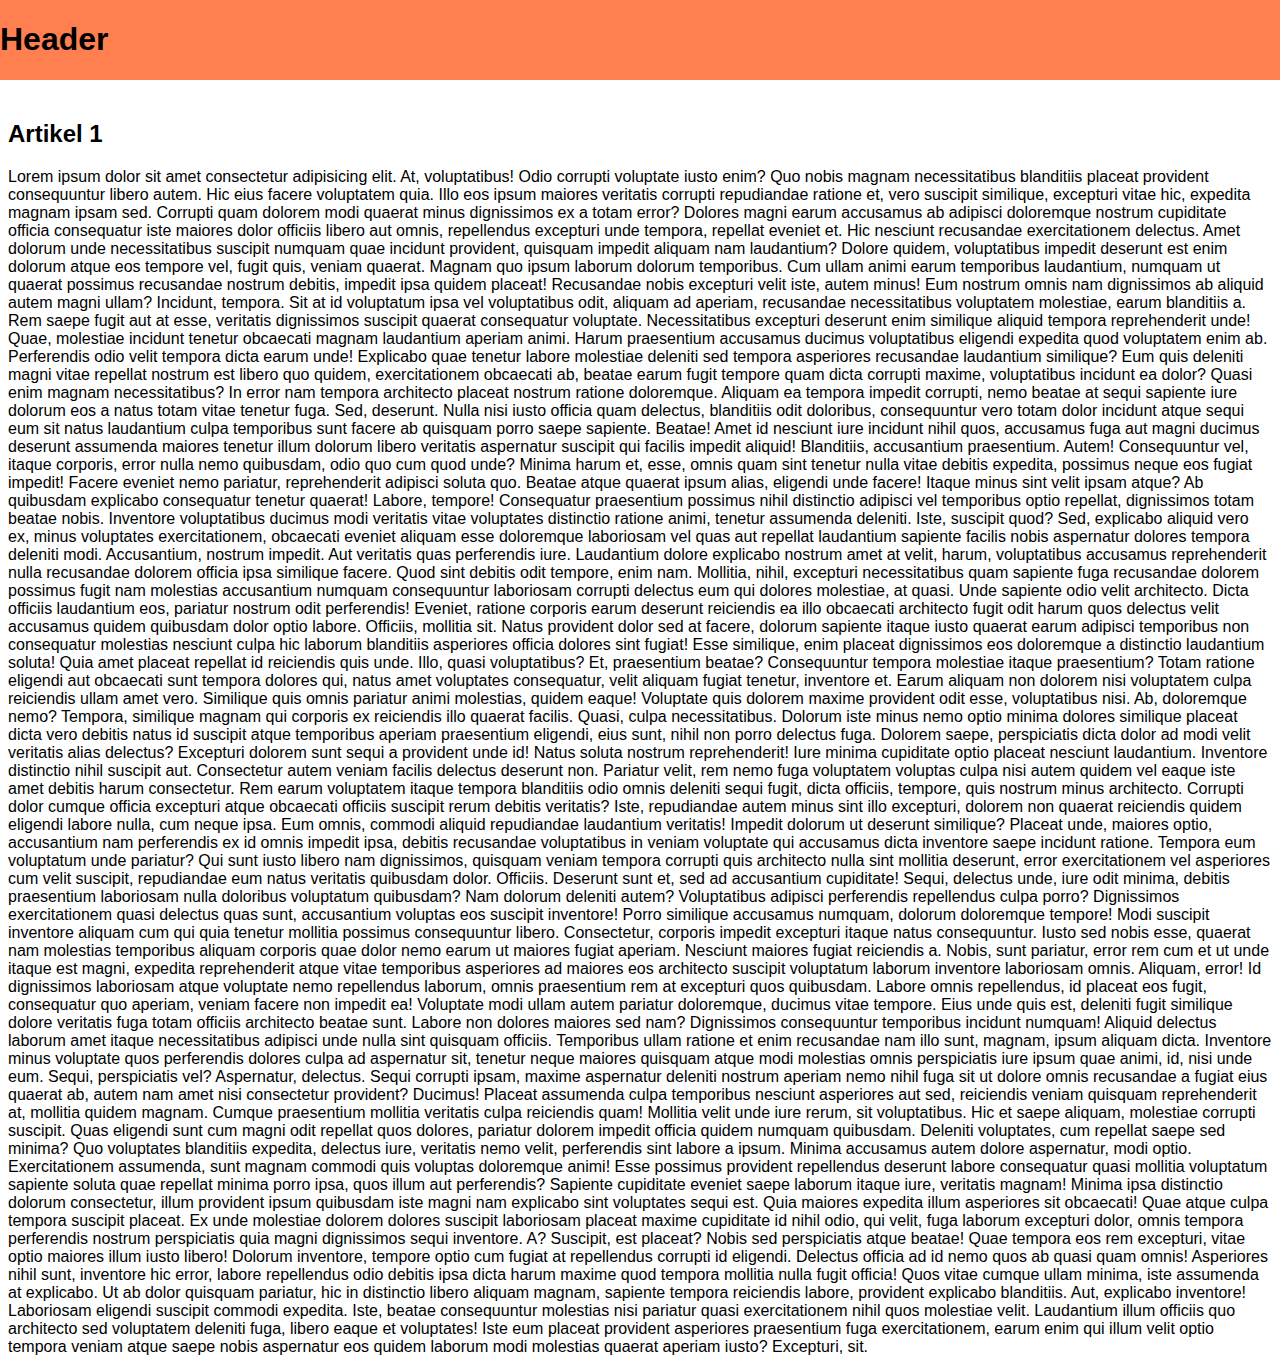
<file: CSS Layout/6 - Z Index/index.html>
<!DOCTYPE html>
<html lang="en">
<head>
    <meta charset="UTF-8">
    <meta name="viewport" content="width=device-width, initial-scale=1.0">
    <title>Z Index</title>
    <link rel="stylesheet" href="css/styles.css">
</head>
<body>
    <div class="header">
        <h1>
            Header
        </h1>
    </div>
    <div class="container">
        <h2>
            Artikel 1
        </h2>
        <p>
            Lorem ipsum dolor sit amet consectetur adipisicing elit. At, voluptatibus! Odio corrupti voluptate iusto enim? Quo nobis magnam necessitatibus blanditiis placeat provident consequuntur libero autem. Hic eius facere voluptatem quia.
            Illo eos ipsum maiores veritatis corrupti repudiandae ratione et, vero suscipit similique, excepturi vitae hic, expedita magnam ipsam sed. Corrupti quam dolorem modi quaerat minus dignissimos ex a totam error?
            Dolores magni earum accusamus ab adipisci doloremque nostrum cupiditate officia consequatur iste maiores dolor officiis libero aut omnis, repellendus excepturi unde tempora, repellat eveniet et. Hic nesciunt recusandae exercitationem delectus.
            Amet dolorum unde necessitatibus suscipit numquam quae incidunt provident, quisquam impedit aliquam nam laudantium? Dolore quidem, voluptatibus impedit deserunt est enim dolorum atque eos tempore vel, fugit quis, veniam quaerat.
            Magnam quo ipsum laborum dolorum temporibus. Cum ullam animi earum temporibus laudantium, numquam ut quaerat possimus recusandae nostrum debitis, impedit ipsa quidem placeat! Recusandae nobis excepturi velit iste, autem minus!
            Eum nostrum omnis nam dignissimos ab aliquid autem magni ullam? Incidunt, tempora. Sit at id voluptatum ipsa vel voluptatibus odit, aliquam ad aperiam, recusandae necessitatibus voluptatem molestiae, earum blanditiis a.
            Rem saepe fugit aut at esse, veritatis dignissimos suscipit quaerat consequatur voluptate. Necessitatibus excepturi deserunt enim similique aliquid tempora reprehenderit unde! Quae, molestiae incidunt tenetur obcaecati magnam laudantium aperiam animi.
            Harum praesentium accusamus ducimus voluptatibus eligendi expedita quod voluptatem enim ab. Perferendis odio velit tempora dicta earum unde! Explicabo quae tenetur labore molestiae deleniti sed tempora asperiores recusandae laudantium similique?
            Eum quis deleniti magni vitae repellat nostrum est libero quo quidem, exercitationem obcaecati ab, beatae earum fugit tempore quam dicta corrupti maxime, voluptatibus incidunt ea dolor? Quasi enim magnam necessitatibus?
            In error nam tempora architecto placeat nostrum ratione doloremque. Aliquam ea tempora impedit corrupti, nemo beatae at sequi sapiente iure dolorum eos a natus totam vitae tenetur fuga. Sed, deserunt.
            Nulla nisi iusto officia quam delectus, blanditiis odit doloribus, consequuntur vero totam dolor incidunt atque sequi eum sit natus laudantium culpa temporibus sunt facere ab quisquam porro saepe sapiente. Beatae!
            Amet id nesciunt iure incidunt nihil quos, accusamus fuga aut magni ducimus deserunt assumenda maiores tenetur illum dolorum libero veritatis aspernatur suscipit qui facilis impedit aliquid! Blanditiis, accusantium praesentium. Autem!
            Consequuntur vel, itaque corporis, error nulla nemo quibusdam, odio quo cum quod unde? Minima harum et, esse, omnis quam sint tenetur nulla vitae debitis expedita, possimus neque eos fugiat impedit!
            Facere eveniet nemo pariatur, reprehenderit adipisci soluta quo. Beatae atque quaerat ipsum alias, eligendi unde facere! Itaque minus sint velit ipsam atque? Ab quibusdam explicabo consequatur tenetur quaerat! Labore, tempore!
            Consequatur praesentium possimus nihil distinctio adipisci vel temporibus optio repellat, dignissimos totam beatae nobis. Inventore voluptatibus ducimus modi veritatis vitae voluptates distinctio ratione animi, tenetur assumenda deleniti. Iste, suscipit quod?
            Sed, explicabo aliquid vero ex, minus voluptates exercitationem, obcaecati eveniet aliquam esse doloremque laboriosam vel quas aut repellat laudantium sapiente facilis nobis aspernatur dolores tempora deleniti modi. Accusantium, nostrum impedit.
            Aut veritatis quas perferendis iure. Laudantium dolore explicabo nostrum amet at velit, harum, voluptatibus accusamus reprehenderit nulla recusandae dolorem officia ipsa similique facere. Quod sint debitis odit tempore, enim nam.
            Mollitia, nihil, excepturi necessitatibus quam sapiente fuga recusandae dolorem possimus fugit nam molestias accusantium numquam consequuntur laboriosam corrupti delectus eum qui dolores molestiae, at quasi. Unde sapiente odio velit architecto.
            Dicta officiis laudantium eos, pariatur nostrum odit perferendis! Eveniet, ratione corporis earum deserunt reiciendis ea illo obcaecati architecto fugit odit harum quos delectus velit accusamus quidem quibusdam dolor optio labore.
            Officiis, mollitia sit. Natus provident dolor sed at facere, dolorum sapiente itaque iusto quaerat earum adipisci temporibus non consequatur molestias nesciunt culpa hic laborum blanditiis asperiores officia dolores sint fugiat!
            Esse similique, enim placeat dignissimos eos doloremque a distinctio laudantium soluta! Quia amet placeat repellat id reiciendis quis unde. Illo, quasi voluptatibus? Et, praesentium beatae? Consequuntur tempora molestiae itaque praesentium?
            Totam ratione eligendi aut obcaecati sunt tempora dolores qui, natus amet voluptates consequatur, velit aliquam fugiat tenetur, inventore et. Earum aliquam non dolorem nisi voluptatem culpa reiciendis ullam amet vero.
            Similique quis omnis pariatur animi molestias, quidem eaque! Voluptate quis dolorem maxime provident odit esse, voluptatibus nisi. Ab, doloremque nemo? Tempora, similique magnam qui corporis ex reiciendis illo quaerat facilis.
            Quasi, culpa necessitatibus. Dolorum iste minus nemo optio minima dolores similique placeat dicta vero debitis natus id suscipit atque temporibus aperiam praesentium eligendi, eius sunt, nihil non porro delectus fuga.
            Dolorem saepe, perspiciatis dicta dolor ad modi velit veritatis alias delectus? Excepturi dolorem sunt sequi a provident unde id! Natus soluta nostrum reprehenderit! Iure minima cupiditate optio placeat nesciunt laudantium.
            Inventore distinctio nihil suscipit aut. Consectetur autem veniam facilis delectus deserunt non. Pariatur velit, rem nemo fuga voluptatem voluptas culpa nisi autem quidem vel eaque iste amet debitis harum consectetur.
            Rem earum voluptatem itaque tempora blanditiis odio omnis deleniti sequi fugit, dicta officiis, tempore, quis nostrum minus architecto. Corrupti dolor cumque officia excepturi atque obcaecati officiis suscipit rerum debitis veritatis?
            Iste, repudiandae autem minus sint illo excepturi, dolorem non quaerat reiciendis quidem eligendi labore nulla, cum neque ipsa. Eum omnis, commodi aliquid repudiandae laudantium veritatis! Impedit dolorum ut deserunt similique?
            Placeat unde, maiores optio, accusantium nam perferendis ex id omnis impedit ipsa, debitis recusandae voluptatibus in veniam voluptate qui accusamus dicta inventore saepe incidunt ratione. Tempora eum voluptatum unde pariatur?
            Qui sunt iusto libero nam dignissimos, quisquam veniam tempora corrupti quis architecto nulla sint mollitia deserunt, error exercitationem vel asperiores cum velit suscipit, repudiandae eum natus veritatis quibusdam dolor. Officiis.
            Deserunt sunt et, sed ad accusantium cupiditate! Sequi, delectus unde, iure odit minima, debitis praesentium laboriosam nulla doloribus voluptatum quibusdam? Nam dolorum deleniti autem? Voluptatibus adipisci perferendis repellendus culpa porro?
            Dignissimos exercitationem quasi delectus quas sunt, accusantium voluptas eos suscipit inventore! Porro similique accusamus numquam, dolorum doloremque tempore! Modi suscipit inventore aliquam cum qui quia tenetur mollitia possimus consequuntur libero.
            Consectetur, corporis impedit excepturi itaque natus consequuntur. Iusto sed nobis esse, quaerat nam molestias temporibus aliquam corporis quae dolor nemo earum ut maiores fugiat aperiam. Nesciunt maiores fugiat reiciendis a.
            Nobis, sunt pariatur, error rem cum et ut unde itaque est magni, expedita reprehenderit atque vitae temporibus asperiores ad maiores eos architecto suscipit voluptatum laborum inventore laboriosam omnis. Aliquam, error!
            Id dignissimos laboriosam atque voluptate nemo repellendus laborum, omnis praesentium rem at excepturi quos quibusdam. Labore omnis repellendus, id placeat eos fugit, consequatur quo aperiam, veniam facere non impedit ea!
            Voluptate modi ullam autem pariatur doloremque, ducimus vitae tempore. Eius unde quis est, deleniti fugit similique dolore veritatis fuga totam officiis architecto beatae sunt. Labore non dolores maiores sed nam?
            Dignissimos consequuntur temporibus incidunt numquam! Aliquid delectus laborum amet itaque necessitatibus adipisci unde nulla sint quisquam officiis. Temporibus ullam ratione et enim recusandae nam illo sunt, magnam, ipsum aliquam dicta.
            Inventore minus voluptate quos perferendis dolores culpa ad aspernatur sit, tenetur neque maiores quisquam atque modi molestias omnis perspiciatis iure ipsum quae animi, id, nisi unde eum. Sequi, perspiciatis vel?
            Aspernatur, delectus. Sequi corrupti ipsam, maxime aspernatur deleniti nostrum aperiam nemo nihil fuga sit ut dolore omnis recusandae a fugiat eius quaerat ab, autem nam amet nisi consectetur provident? Ducimus!
            Placeat assumenda culpa temporibus nesciunt asperiores aut sed, reiciendis veniam quisquam reprehenderit at, mollitia quidem magnam. Cumque praesentium mollitia veritatis culpa reiciendis quam! Mollitia velit unde iure rerum, sit voluptatibus.
            Hic et saepe aliquam, molestiae corrupti suscipit. Quas eligendi sunt cum magni odit repellat quos dolores, pariatur dolorem impedit officia quidem numquam quibusdam. Deleniti voluptates, cum repellat saepe sed minima?
            Quo voluptates blanditiis expedita, delectus iure, veritatis nemo velit, perferendis sint labore a ipsum. Minima accusamus autem dolore aspernatur, modi optio. Exercitationem assumenda, sunt magnam commodi quis voluptas doloremque animi!
            Esse possimus provident repellendus deserunt labore consequatur quasi mollitia voluptatum sapiente soluta quae repellat minima porro ipsa, quos illum aut perferendis? Sapiente cupiditate eveniet saepe laborum itaque iure, veritatis magnam!
            Minima ipsa distinctio dolorum consectetur, illum provident ipsum quibusdam iste magni nam explicabo sint voluptates sequi est. Quia maiores expedita illum asperiores sit obcaecati! Quae atque culpa tempora suscipit placeat.
            Ex unde molestiae dolorem dolores suscipit laboriosam placeat maxime cupiditate id nihil odio, qui velit, fuga laborum excepturi dolor, omnis tempora perferendis nostrum perspiciatis quia magni dignissimos sequi inventore. A?
            Suscipit, est placeat? Nobis sed perspiciatis atque beatae! Quae tempora eos rem excepturi, vitae optio maiores illum iusto libero! Dolorum inventore, tempore optio cum fugiat at repellendus corrupti id eligendi.
            Delectus officia ad id nemo quos ab quasi quam omnis! Asperiores nihil sunt, inventore hic error, labore repellendus odio debitis ipsa dicta harum maxime quod tempora mollitia nulla fugit officia!
            Quos vitae cumque ullam minima, iste assumenda at explicabo. Ut ab dolor quisquam pariatur, hic in distinctio libero aliquam magnam, sapiente tempora reiciendis labore, provident explicabo blanditiis. Aut, explicabo inventore!
            Laboriosam eligendi suscipit commodi expedita. Iste, beatae consequuntur molestias nisi pariatur quasi exercitationem nihil quos molestiae velit. Laudantium illum officiis quo architecto sed voluptatem deleniti fuga, libero eaque et voluptates!
            Iste eum placeat provident asperiores praesentium fuga exercitationem, earum enim qui illum velit optio tempora veniam atque saepe nobis aspernatur eos quidem laborum modi molestias quaerat aperiam iusto? Excepturi, sit.
        </p>
    </div>
</body>
</html>
</file>
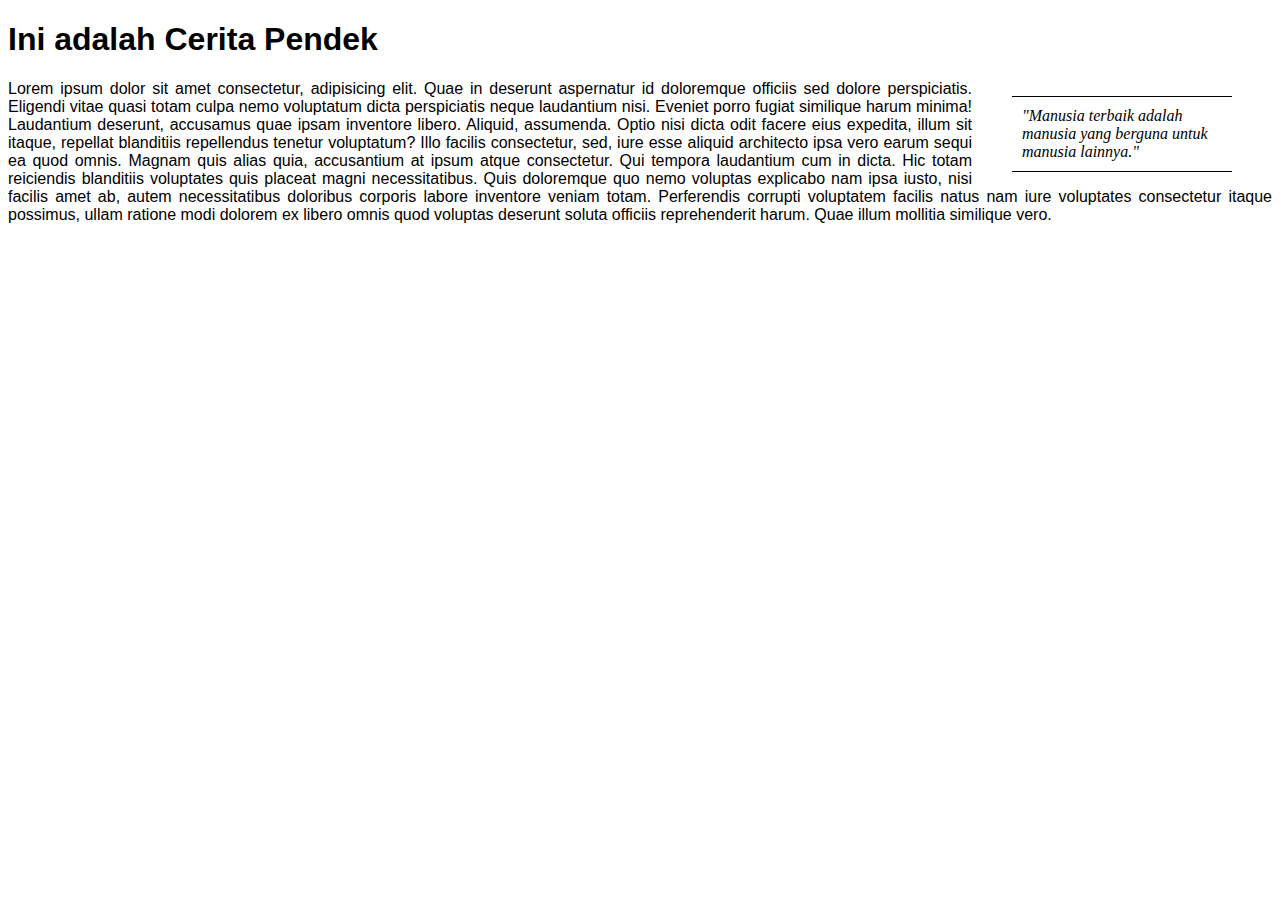
<file: CSS Layout/7 - Float/index.html>
<!DOCTYPE html>
<html lang="en">
<head>
    <meta charset="UTF-8">
    <meta name="viewport" content="width=device-width, initial-scale=1.0">
    <title>Float</title>
    <link rel="stylesheet" href="css/styles.css">
</head>
<body>
    <h1>
        Ini adalah Cerita Pendek
    </h1>
    <blockquote>
        "Manusia terbaik adalah manusia yang berguna untuk manusia lainnya."
    </blockquote>
    <p>
        Lorem ipsum dolor sit amet consectetur, adipisicing elit. Quae in deserunt aspernatur id doloremque officiis sed dolore perspiciatis. Eligendi vitae quasi totam culpa nemo voluptatum dicta perspiciatis neque laudantium nisi.
        Eveniet porro fugiat similique harum minima! Laudantium deserunt, accusamus quae ipsam inventore libero. Aliquid, assumenda. Optio nisi dicta odit facere eius expedita, illum sit itaque, repellat blanditiis repellendus tenetur voluptatum?
        Illo facilis consectetur, sed, iure esse aliquid architecto ipsa vero earum sequi ea quod omnis. Magnam quis alias quia, accusantium at ipsum atque consectetur. Qui tempora laudantium cum in dicta.
        Hic totam reiciendis blanditiis voluptates quis placeat magni necessitatibus. Quis doloremque quo nemo voluptas explicabo nam ipsa iusto, nisi facilis amet ab, autem necessitatibus doloribus corporis labore inventore veniam totam.
        Perferendis corrupti voluptatem facilis natus nam iure voluptates consectetur itaque possimus, ullam ratione modi dolorem ex libero omnis quod voluptas deserunt soluta officiis reprehenderit harum. Quae illum mollitia similique vero.
    </p>
</body>
</html>
</file>
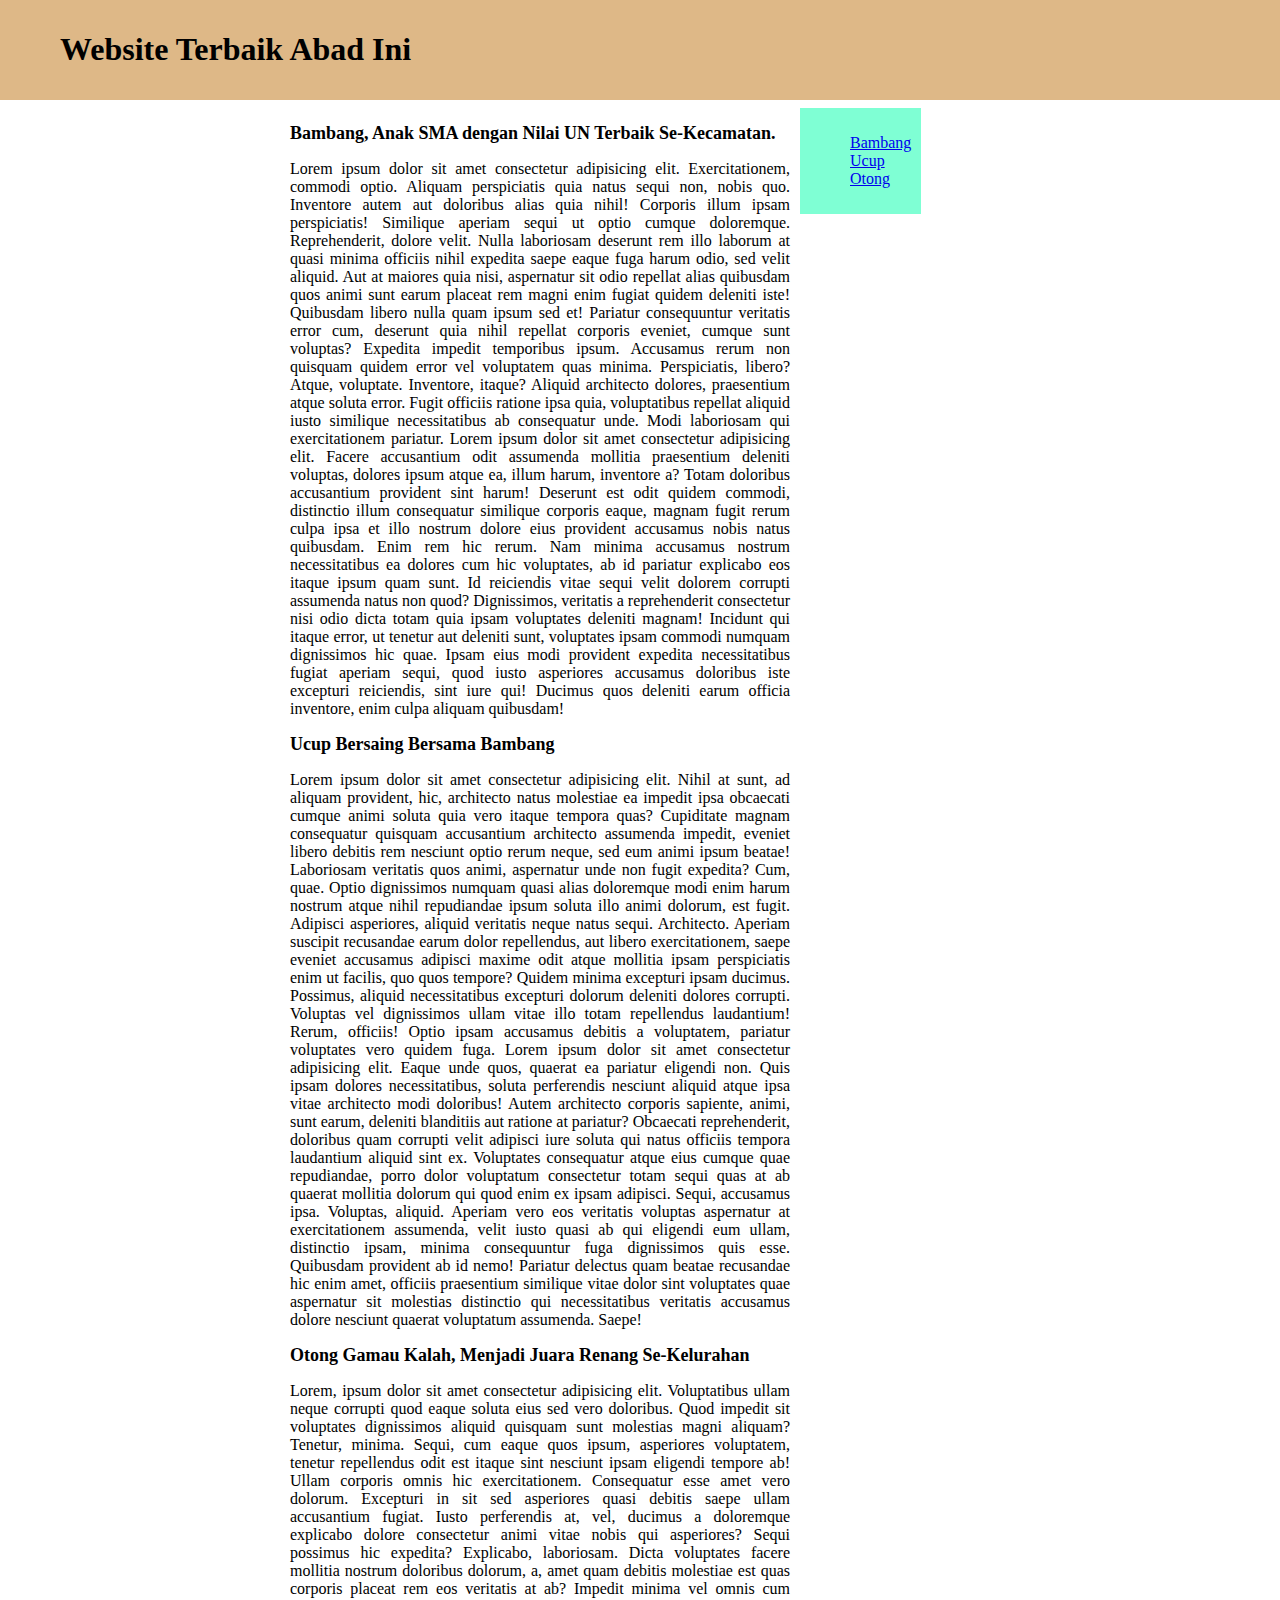
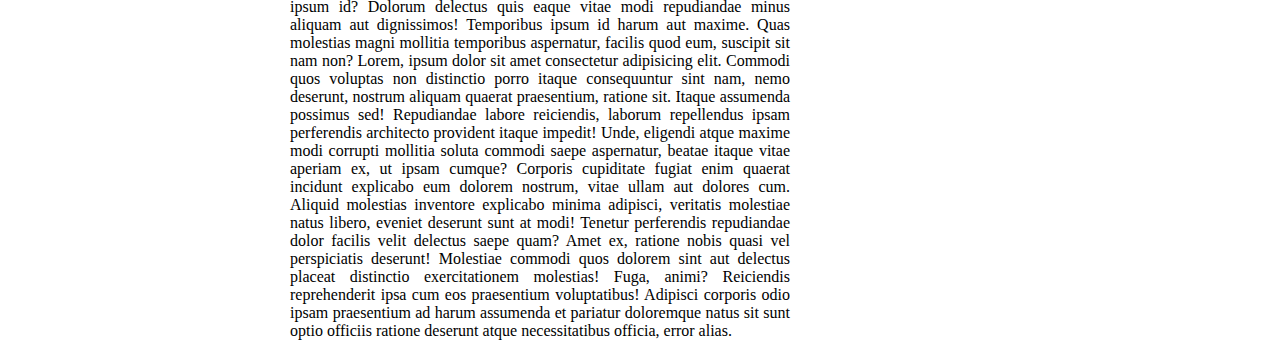
<file: CSS Layout/8 - Latihan Multi Kolom/index.html>
<!DOCTYPE html>
<html lang="en">
<head>
    <meta charset="UTF-8">
    <meta name="viewport" content="width=device-width, initial-scale=1.0">
    <title>Multi Kolom</title>
    <link rel="stylesheet" href="css/styles.css">
</head>
<body>
    <div class="header">
        <h1>
            Website Terbaik Abad Ini
        </h1>
    </div>
    <div class="container">
        <div class="kolom-konten">
            <h2 id="artikel1">
                Bambang, Anak SMA dengan Nilai UN Terbaik Se-Kecamatan.
            </h2>
            <p>
                Lorem ipsum dolor sit amet consectetur adipisicing elit. Exercitationem, commodi optio. Aliquam perspiciatis quia natus sequi non, nobis quo. Inventore autem aut doloribus alias quia nihil! Corporis illum ipsam perspiciatis!
                Similique aperiam sequi ut optio cumque doloremque. Reprehenderit, dolore velit. Nulla laboriosam deserunt rem illo laborum at quasi minima officiis nihil expedita saepe eaque fuga harum odio, sed velit aliquid.
                Aut at maiores quia nisi, aspernatur sit odio repellat alias quibusdam quos animi sunt earum placeat rem magni enim fugiat quidem deleniti iste! Quibusdam libero nulla quam ipsum sed et!
                Pariatur consequuntur veritatis error cum, deserunt quia nihil repellat corporis eveniet, cumque sunt voluptas? Expedita impedit temporibus ipsum. Accusamus rerum non quisquam quidem error vel voluptatem quas minima. Perspiciatis, libero?
                Atque, voluptate. Inventore, itaque? Aliquid architecto dolores, praesentium atque soluta error. Fugit officiis ratione ipsa quia, voluptatibus repellat aliquid iusto similique necessitatibus ab consequatur unde. Modi laboriosam qui exercitationem pariatur.
                Lorem ipsum dolor sit amet consectetur adipisicing elit. Facere accusantium odit assumenda mollitia praesentium deleniti voluptas, dolores ipsum atque ea, illum harum, inventore a? Totam doloribus accusantium provident sint harum!
                Deserunt est odit quidem commodi, distinctio illum consequatur similique corporis eaque, magnam fugit rerum culpa ipsa et illo nostrum dolore eius provident accusamus nobis natus quibusdam. Enim rem hic rerum.
                Nam minima accusamus nostrum necessitatibus ea dolores cum hic voluptates, ab id pariatur explicabo eos itaque ipsum quam sunt. Id reiciendis vitae sequi velit dolorem corrupti assumenda natus non quod?
                Dignissimos, veritatis a reprehenderit consectetur nisi odio dicta totam quia ipsam voluptates deleniti magnam! Incidunt qui itaque error, ut tenetur aut deleniti sunt, voluptates ipsam commodi numquam dignissimos hic quae.
                Ipsam eius modi provident expedita necessitatibus fugiat aperiam sequi, quod iusto asperiores accusamus doloribus iste excepturi reiciendis, sint iure qui! Ducimus quos deleniti earum officia inventore, enim culpa aliquam quibusdam!
            </p>
            <h2 id="artikel2">
                Ucup Bersaing Bersama Bambang
            </h2>
            <p>
                Lorem ipsum dolor sit amet consectetur adipisicing elit. Nihil at sunt, ad aliquam provident, hic, architecto natus molestiae ea impedit ipsa obcaecati cumque animi soluta quia vero itaque tempora quas?
                Cupiditate magnam consequatur quisquam accusantium architecto assumenda impedit, eveniet libero debitis rem nesciunt optio rerum neque, sed eum animi ipsum beatae! Laboriosam veritatis quos animi, aspernatur unde non fugit expedita?
                Cum, quae. Optio dignissimos numquam quasi alias doloremque modi enim harum nostrum atque nihil repudiandae ipsum soluta illo animi dolorum, est fugit. Adipisci asperiores, aliquid veritatis neque natus sequi. Architecto.
                Aperiam suscipit recusandae earum dolor repellendus, aut libero exercitationem, saepe eveniet accusamus adipisci maxime odit atque mollitia ipsam perspiciatis enim ut facilis, quo quos tempore? Quidem minima excepturi ipsam ducimus.
                Possimus, aliquid necessitatibus excepturi dolorum deleniti dolores corrupti. Voluptas vel dignissimos ullam vitae illo totam repellendus laudantium! Rerum, officiis! Optio ipsam accusamus debitis a voluptatem, pariatur voluptates vero quidem fuga.
                Lorem ipsum dolor sit amet consectetur adipisicing elit. Eaque unde quos, quaerat ea pariatur eligendi non. Quis ipsam dolores necessitatibus, soluta perferendis nesciunt aliquid atque ipsa vitae architecto modi doloribus!
                Autem architecto corporis sapiente, animi, sunt earum, deleniti blanditiis aut ratione at pariatur? Obcaecati reprehenderit, doloribus quam corrupti velit adipisci iure soluta qui natus officiis tempora laudantium aliquid sint ex.
                Voluptates consequatur atque eius cumque quae repudiandae, porro dolor voluptatum consectetur totam sequi quas at ab quaerat mollitia dolorum qui quod enim ex ipsam adipisci. Sequi, accusamus ipsa. Voluptas, aliquid.
                Aperiam vero eos veritatis voluptas aspernatur at exercitationem assumenda, velit iusto quasi ab qui eligendi eum ullam, distinctio ipsam, minima consequuntur fuga dignissimos quis esse. Quibusdam provident ab id nemo!
                Pariatur delectus quam beatae recusandae hic enim amet, officiis praesentium similique vitae dolor sint voluptates quae aspernatur sit molestias distinctio qui necessitatibus veritatis accusamus dolore nesciunt quaerat voluptatum assumenda. Saepe!
            </p>
            <h2 id="artikel3">
                Otong Gamau Kalah, Menjadi Juara Renang Se-Kelurahan
            </h2>
            <p>
                Lorem, ipsum dolor sit amet consectetur adipisicing elit. Voluptatibus ullam neque corrupti quod eaque soluta eius sed vero doloribus. Quod impedit sit voluptates dignissimos aliquid quisquam sunt molestias magni aliquam?
                Tenetur, minima. Sequi, cum eaque quos ipsum, asperiores voluptatem, tenetur repellendus odit est itaque sint nesciunt ipsam eligendi tempore ab! Ullam corporis omnis hic exercitationem. Consequatur esse amet vero dolorum.
                Excepturi in sit sed asperiores quasi debitis saepe ullam accusantium fugiat. Iusto perferendis at, vel, ducimus a doloremque explicabo dolore consectetur animi vitae nobis qui asperiores? Sequi possimus hic expedita?
                Explicabo, laboriosam. Dicta voluptates facere mollitia nostrum doloribus dolorum, a, amet quam debitis molestiae est quas corporis placeat rem eos veritatis at ab? Impedit minima vel omnis cum ipsum id?
                Dolorum delectus quis eaque vitae modi repudiandae minus aliquam aut dignissimos! Temporibus ipsum id harum aut maxime. Quas molestias magni mollitia temporibus aspernatur, facilis quod eum, suscipit sit nam non?
                Lorem, ipsum dolor sit amet consectetur adipisicing elit. Commodi quos voluptas non distinctio porro itaque consequuntur sint nam, nemo deserunt, nostrum aliquam quaerat praesentium, ratione sit. Itaque assumenda possimus sed!
                Repudiandae labore reiciendis, laborum repellendus ipsam perferendis architecto provident itaque impedit! Unde, eligendi atque maxime modi corrupti mollitia soluta commodi saepe aspernatur, beatae itaque vitae aperiam ex, ut ipsam cumque?
                Corporis cupiditate fugiat enim quaerat incidunt explicabo eum dolorem nostrum, vitae ullam aut dolores cum. Aliquid molestias inventore explicabo minima adipisci, veritatis molestiae natus libero, eveniet deserunt sunt at modi!
                Tenetur perferendis repudiandae dolor facilis velit delectus saepe quam? Amet ex, ratione nobis quasi vel perspiciatis deserunt! Molestiae commodi quos dolorem sint aut delectus placeat distinctio exercitationem molestias! Fuga, animi?
                Reiciendis reprehenderit ipsa cum eos praesentium voluptatibus! Adipisci corporis odio ipsam praesentium ad harum assumenda et pariatur doloremque natus sit sunt optio officiis ratione deserunt atque necessitatibus officia, error alias.
            </p>
        </div>
        <div class="kolom-menu">
            <ul>
                <li>
                    <a href="#artikel1">
                        Bambang
                    </a>
                </li>
                <li>
                    <a href="#artikel2">
                        Ucup
                    </a>
                </li>
                <li>
                    <a href="#artikel3">
                        Otong
                    </a>
                </li>
            </ul>
        </div>
    </div>
</body>
</html>
</file>
<file: CSS Layout/10 - Fixed Width Layout/css/styles.css>
body{
    background-color: black;
    width: 960px;
    margin: 0 auto;
    font-family: Arial;
    text-align: justify;
}

#header h1{
    text-align: center;
    color: whitesmoke;
}

#nav, #highlight, #footer{
    background-color: #efefef;
    text-align: center;
    padding: 10px;
    margin: 10px;
}

#highlight p{
    text-align: justify;
    margin: 10px;
}

#nav li{
    display: inline;
    padding: 5px;
}

#highlight img{
    width: 25%;
    float: left;
    margin: 5px 20px 5px 10px;
}

#content{
    height: 100%;
    overflow: auto;
}

.article{
    background-color: #efefef;
    float: left;
    width: 280px;
    height: 200px;
    margin: 10px;
    padding: 10px;
}

.article h3{
    text-align: center;
}

.column2{
    background-color: aliceblue;
}

.column1, .column3{
    background-color: antiquewhite;
}
</file>
<file: CSS Layout/11 - Liquid Layout/css/styles.css>
body{
    font-family: Arial;
    width: 90%;
    margin: 0 auto;
    box-sizing: border-box;
}

.header{
    text-align: center;
}

.content{
    overflow: auto;
}

.nav, .feature, .footer{
    background-color: burlywood;
    padding: 10px;
    margin-top: 5px;
    margin-bottom: 5px;
    text-align: center;
}

.column1, .column2, .column3{
    background-color: burlywood;
    margin-right: 1.5%;
    margin-left: 1.5%;
    padding: 0.66%;
    width: 30%;
    float: left;
}

.column1{
    margin-left: 0px;
}

.column3{
    margin-right: 0px;
}

.content h3{
    text-align: center;
}

.feature img{
    width: 30%;
}

li{
    display: inline;
    padding: 5px;
}
</file>
<file: CSS Layout/12 - Grid Layout/css/styles.css>
body{
    width: 90%;
    margin: 0 auto;
    font-family: Arial;
}

h1{
    text-align: center;
}

.nav, .footer{
    background-color: #efefef;
    padding: 10px;
    margin: 5px;
    text-align: center;
}

li{
    display: inline;
    padding: 5px;
}

/* css grid */
.grid-container{
    display: grid;
    margin: 1%;
    background-color: #efefef;
    /* justify-content: space-between; */
    /* justify-content: space-around; */
    /* justify-content: space-evenly; */
    grid-template-columns: 10% 30% auto;
    /* grid-template-columns: 200px 200px auto; */
    grid-template-rows: 100px 200px auto;
    gap: 10px 10px;
}

.grid-item{
    background-color: antiquewhite;
    border: 1px solid grey;
    text-align: center;
    padding: 20px;
}

.item1{
    grid-column-start: 1;
    grid-column-end: 3;
}

.item3{
    grid-column-start: 1;
    grid-column-end: 3;
}

.item5{
    grid-row-start: 3;
    grid-row-end: 5;
}
</file>
<file: CSS Layout/14 - Responsive Layout - Grid View/css/styles.css>
*{
    box-sizing: border-box;
    font-family: Arial;
}

.header{
    background-color: #efefef;
    padding: 15px;
}

/* menu */
.menu{
    margin-top: 10px;
}

.menu ul{
    list-style-type: none;
    padding: 0px;
}

.menu li{
    color: aliceblue;
    box-shadow: 0 3px 3px rgba(0, 0, 0, 0.5);
    padding: 10px;
    margin-bottom: 10px;
    background-color: coral;
}

.menu li:hover{
    background-color: chocolate;
}

.content{
    margin-top: 10px;
}

.col-1{width: 8.33%;}
.col-2{width: 16.66%;}
.col-3{width: 25%;}
.col-4{width: 33.33%;}
.col-5{width: 41.66%;}
.col-6{width: 50%;}
.col-7{width: 58.33%;}
.col-8{width: 66.66%;}
.col-9{width: 75%;}
.col-10{width: 83.33%;}
.col-11{width: 91.66%;}
.col-12{width: 100%;}

[class*="col-"]{
    float: left;
    padding: 10px;
}
</file>
<file: CSS Layout/16 - Latihan Mobile Responsive Layout/css/styles.css>
*{
    box-sizing: border-box;
    font-family: Tahoma;
}

body{
    background-color: bisque;
}

.header{
    background-color: coral;
    position: fixed;
    left: 0px;
    top: 0px;
    width: 100%;
    z-index: 1;
}

.header h1{
    margin-left: 20px;
}

.container{
    margin-top: 100px;
}

/* menu */
.menu ul{
    list-style-type: none;
    margin: 0px;
    padding: 0px;
}

.menu li{
    background-color: crimson;
    padding: 10px;
    margin-bottom: 10px;
    color: aliceblue;
    box-shadow: 0 3px 3px rgba(0, 0, 0, 0.5);
}

.menu li:hover{
    background-color: chocolate;
}

.gambar img{
    width: 100%;
}

.footer{
    background-color: darkorange;
    width: 100%;
    height: 60px;
    padding: 5px;
    color: black;
    text-align: center;
}

[class*="col-"]{
    padding: 10px;
    width: 100%;
}

@media only screen and (min-width:768px){
    .col-1{width: 8.33%;}
    .col-2{width: 16.66%;}
    .col-3{width: 25%;}
    .col-4{width: 33.33%;}
    .col-5{width: 41.66%;}
    .col-6{width: 50%;}
    .col-7{width: 58.33%;}
    .col-8{width: 66.66%;}
    .col-9{width: 75%;}
    .col-10{width: 83.33%;}
    .col-11{width: 91.66%;}
    .col-12{width: 100%;}
    
    [class*="col-"]{
        float: left;
        background-color: azure;
    }

    .footer{
        position: fixed;
        bottom: 0px;
        left: 0px;
    }

    .menu li{
        width: 24%;
        display: inline-block;
    }
}
</file>
<file: CSS Layout/2 - Relative Position/css/styles.css>
p{
    background-color: aqua;
}

.relative{
    position: relative;
    left: 50px;
    top: 50px;
    background-color: coral;
}
</file>
<file: CSS Layout/3 - Absolute Position/css/styles.css>
p{
    background-color: aqua;
}

.posisi-absolute{
    position: absolute;
    top: 200px;
    left: 50px;
    background-color: coral;
}
</file>
<file: CSS Layout/4 - Fixed Position/css/styles.css>
*{
    font-family: Tahoma;
}

p{
    background-color: aqua;
}

.fixed-position{
    position: fixed;
    top: 0px;
    left: 0px;
    width: 100%;
    height: 100px;
    background-color: coral;
}

.container{
    margin-top: 125px;
}
</file>
<file: CSS Layout/5 - Sticky Position/css/styles.css>
*{
    font-family: Tahome;
    box-sizing: border-box;
}

h2{
    background-color: coral;
    height: 40px;
    padding: 5px;
}

.judul1{
    position: sticky;
    top: 0px;
}

.judul2{
    position: sticky;
    top: 45px;
}

.judul3{
    position: sticky;
    bottom: 0px;
}
</file>
<file: CSS Layout/6 - Z Index/css/styles.css>
body{
    font-family: Arial;
}

.header{
    position: fixed;
    top: 0px;
    left: 0px;
    width: 100%;
    background-color: coral;
    z-index: 1;
}

.container{
    position: relative;
    top: 100px;
}
</file>
<file: CSS Layout/7 - Float/css/styles.css>
h1{
    font-family: Arial;
}

p{
    font-family: Arial;
    text-align: justify;
}

blockquote{
    float: right;
    font-family: Georgia;
    font-style: italic;
    border-top: 1px solid;
    border-bottom: 1px solid;
    width: 200px;
    padding: 10px;
}
</file>
<file: CSS Layout/8 - Latihan Multi Kolom/css/styles.css>
*{
    font-family: Tahoma;
    box-sizing: border-box;
}

/* header */
.header{
    background-color: burlywood;
    position: fixed;
    top: 0px;
    left: 0px;
    width: 100%;
    height: 100px;
    padding: 10px;
    z-index: 2
}

.header h1{
    margin-left: 50px;
}

/* container */
.container{
    z-index: 1;
    position: relative;
    top: 100px;
    max-width: 700px;
    margin: 0px auto 0px auto;
    text-align: justify;
}

.container h2{
    font-size: 18px;
}

.kolom-konten{
    width: 500px;
    float: left;
}

.kolom-menu{
    background-color: aquamarine;
    float: left;
    width: 190;
    padding: 10px;
    margin-left: 10px;
}

.kolom-menu ul{
    list-style-type: none;
}
</file>
